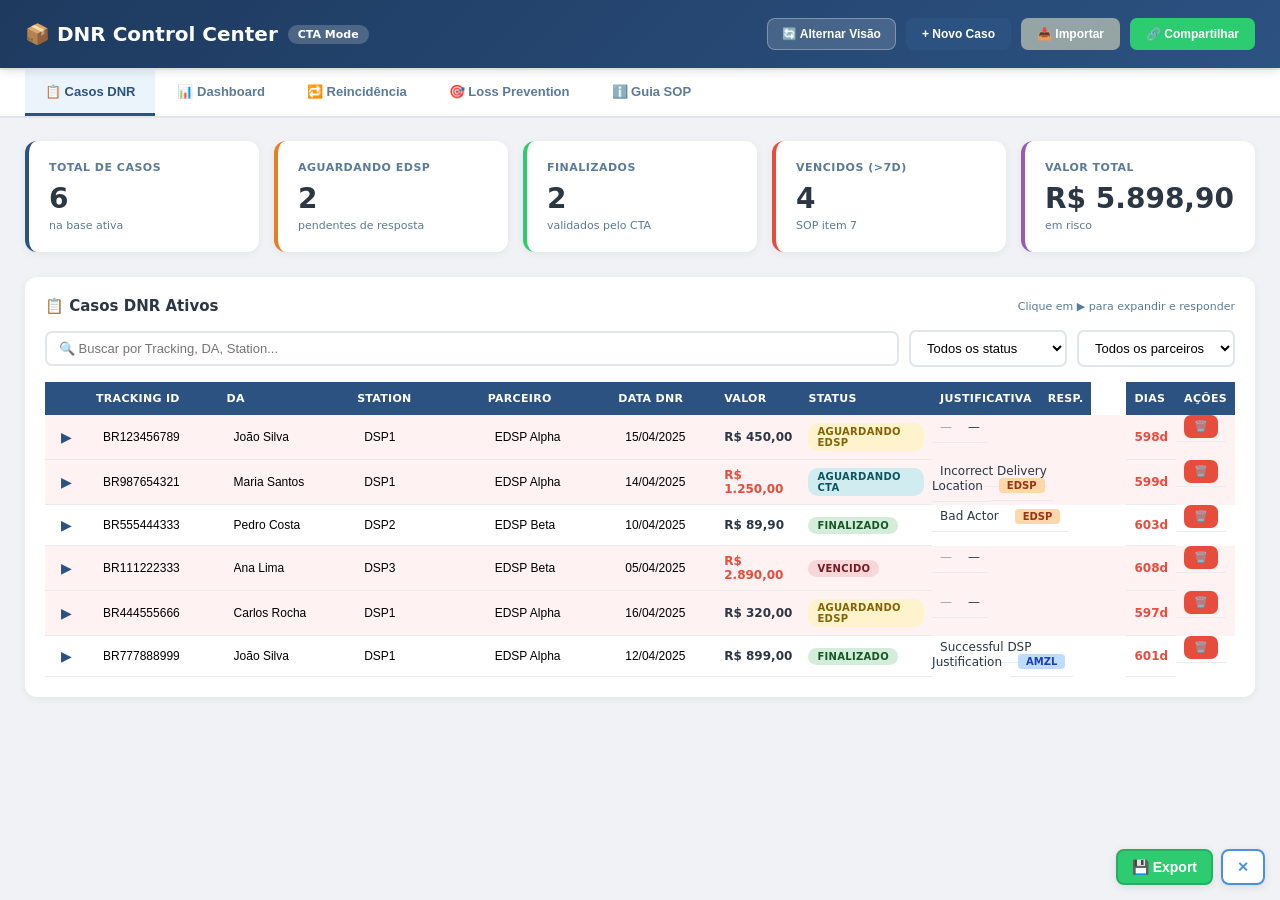
<file: DNR CONTROL CENTER - MAIO 2026.html>
<!DOCTYPE html>
<html lang="pt-BR"><head>
<meta charset="UTF-8">
<title>DNR Control Center - EDSP Brasil</title>
<script src="https://d1hilrkz3ka39e.cloudfront.net/plotly/plotly-2.27.0.min.js"></script><style id="plotly.js-style-global"></style>
<script src="https://cdn.sheetjs.com/xlsx-0.20.1/package/dist/xlsx.full.min.js"></script>
<style>
*{box-sizing:border-box;margin:0;padding:0}
body{font-family:-apple-system,system-ui,sans-serif;background:#F0F2F5;color:#2C3744;font-size:13px}
.header{background:linear-gradient(135deg,#1E3A5F 0%,#2C5282 100%);color:white;padding:18px 25px;box-shadow:0 2px 10px rgba(0,0,0,0.15);position:sticky;top:0;z-index:100}
.header.partner-mode{background:linear-gradient(135deg,#C05621 0%,#DD6B20 100%)}
.header-content{display:flex;justify-content:space-between;align-items:center;max-width:1600px;margin:0 auto;flex-wrap:wrap;gap:15px}
.logo{font-size:20px;font-weight:700;display:flex;align-items:center;gap:10px}
.logo-badge{background:rgba(255,255,255,0.2);padding:3px 10px;border-radius:12px;font-size:11px;font-weight:600}
.header-actions{display:flex;gap:10px;align-items:center;flex-wrap:wrap}
.mode-toggle{background:rgba(255,255,255,0.15);border:1px solid rgba(255,255,255,0.3);color:white;padding:8px 14px;border-radius:8px;cursor:pointer;font-weight:600;font-size:12px;transition:all 0.2s}
.mode-toggle:hover{background:rgba(255,255,255,0.25)}
.btn{background:#2C5282;color:white;border:none;padding:9px 16px;border-radius:7px;cursor:pointer;font-weight:600;font-size:12px;transition:all 0.2s;display:inline-flex;align-items:center;gap:6px}
.btn:hover{background:#1E3A5F;transform:translateY(-1px);box-shadow:0 4px 10px rgba(0,0,0,0.15)}
.btn-success{background:#2ECC71}
.btn-success:hover{background:#27AE60}
.btn-warning{background:#E67E22}
.btn-warning:hover{background:#D35400}
.btn-danger{background:#E74C3C}
.btn-secondary{background:#95A5A6}
.btn-sm{padding:5px 10px;font-size:11px}
.tabs{background:white;border-bottom:2px solid #E1E6ED;padding:0 25px;display:flex;gap:2px;overflow-x:auto;position:sticky;top:70px;z-index:99}
.tab{padding:14px 20px;cursor:pointer;border:none;background:none;font-weight:600;color:#5C7A99;border-bottom:3px solid transparent;white-space:nowrap;font-size:13px;transition:all 0.2s}
.tab:hover{color:#2C5282;background:#F7FAFC}
.tab.active{color:#2C5282;border-bottom-color:#2C5282;background:#EBF4FB}
.container{max-width:1600px;margin:0 auto;padding:25px}
.view{display:none}
.view.active{display:block}
.kpi-grid{display:grid;grid-template-columns:repeat(auto-fit,minmax(180px,1fr));gap:15px;margin-bottom:25px}
.kpi-card{background:white;border-radius:12px;padding:20px;box-shadow:0 2px 8px rgba(0,0,0,0.06);border-left:4px solid;transition:transform 0.2s}
.kpi-card:hover{transform:translateY(-3px);box-shadow:0 5px 15px rgba(0,0,0,0.1)}
.kpi-label{font-size:11px;color:#5C7A99;font-weight:600;text-transform:uppercase;letter-spacing:0.5px;margin-bottom:8px}
.kpi-value{font-size:28px;font-weight:700;color:#2C3744}
.kpi-sub{font-size:11px;color:#5C7A99;margin-top:4px}
.panel{background:white;border-radius:12px;padding:20px;box-shadow:0 2px 8px rgba(0,0,0,0.06);margin-bottom:20px}
.panel-title{font-size:15px;font-weight:700;color:#2C3744;margin-bottom:15px;display:flex;align-items:center;gap:8px;justify-content:space-between}
.panel-title-text{display:flex;align-items:center;gap:8px}
.toolbar{display:flex;gap:10px;margin-bottom:15px;flex-wrap:wrap;align-items:center}
.search-box{flex:1;min-width:200px;padding:8px 12px;border:2px solid #E1E6ED;border-radius:7px;font-size:13px;transition:border 0.2s}
.search-box:focus{outline:none;border-color:#2C5282}
.filter-select{padding:8px 12px;border:2px solid #E1E6ED;border-radius:7px;font-size:13px;background:white;cursor:pointer}
table{width:100%;border-collapse:collapse;font-size:12px}
th{background:#2C5282;color:white;padding:10px 8px;text-align:left;font-weight:600;position:sticky;top:0;font-size:11px;text-transform:uppercase;letter-spacing:0.3px}
td{padding:8px;border-bottom:1px solid #E8ECEF;vertical-align:middle}
tr:hover{background:#F7FAFC}
tr.overdue{background:#FEF2F2}
tr.overdue:hover{background:#FEE2E2}
.editable{background:transparent;border:1px solid transparent;padding:4px 6px;border-radius:4px;width:100%;font-size:12px;min-width:80px}
.editable:hover{border-color:#E1E6ED;background:#F7FAFC}
.editable:focus{outline:none;border-color:#2C5282;background:white}
.table-wrap{overflow-x:auto;max-height:600px;overflow-y:auto}
.status-badge{display:inline-block;padding:3px 9px;border-radius:10px;font-size:10px;font-weight:700;text-transform:uppercase;letter-spacing:0.3px}
.status-waiting-edsp{background:#FFF3CD;color:#856404}
.status-waiting-cta{background:#D1ECF1;color:#0C5460}
.status-done{background:#D4EDDA;color:#155724}
.status-overdue{background:#F8D7DA;color:#721C24}
.resp-badge{display:inline-block;padding:2px 8px;border-radius:4px;font-size:10px;font-weight:700}
.resp-edsp{background:#FED7AA;color:#9A3412}
.resp-amzl{background:#BFDBFE;color:#1E40AF}
.expand-btn{cursor:pointer;background:none;border:none;font-size:14px;color:#2C5282;padding:4px 8px;border-radius:4px;transition:all 0.2s}
.expand-btn:hover{background:#EBF4FB}
.detail-row{background:#F7FAFC;padding:0}
.detail-content{padding:20px;display:none}
.detail-content.open{display:block}
.detail-grid{display:grid;grid-template-columns:1fr 1fr;gap:20px}
.detail-section{background:white;border-radius:10px;padding:18px;border:2px solid}
.section-edsp{border-color:#DD6B20}
.section-cta{border-color:#2C5282}
.section-title{font-weight:700;font-size:14px;margin-bottom:12px;display:flex;align-items:center;gap:8px}
.section-edsp .section-title{color:#C05621}
.section-cta .section-title{color:#2C5282}
.form-row{margin-bottom:12px}
.form-label{display:block;font-size:11px;font-weight:600;color:#5C7A99;margin-bottom:4px;text-transform:uppercase}
.form-input,.form-textarea,.form-select{width:100%;padding:8px 10px;border:2px solid #E1E6ED;border-radius:6px;font-size:12px;font-family:inherit;transition:border 0.2s}
.form-textarea{min-height:70px;resize:vertical}
.form-input:focus,.form-textarea:focus,.form-select:focus{outline:none;border-color:#2C5282}
.check-grid{display:grid;grid-template-columns:1fr 1fr;gap:8px;margin:10px 0}
.check-item{background:#F7FAFC;padding:8px 12px;border-radius:6px;border:2px solid #E1E6ED;cursor:pointer;font-size:11px;transition:all 0.2s;display:flex;justify-content:space-between;align-items:center}
.check-item.ok{background:#D4EDDA;border-color:#27AE60;color:#155724}
.check-item.nok{background:#F8D7DA;border-color:#E74C3C;color:#721C24}
.timeline{border-left:3px solid #E1E6ED;padding-left:15px;margin-top:12px;max-height:150px;overflow-y:auto}
.timeline-item{position:relative;padding:8px 0;font-size:11px}
.timeline-item::before{content:'';position:absolute;left:-19px;top:12px;width:10px;height:10px;border-radius:50%;background:#2C5282}
.timeline-time{color:#5C7A99;font-size:10px}
.upload-zone{border:2px dashed #DD6B20;border-radius:8px;padding:15px;text-align:center;cursor:pointer;background:#FFF5EB;transition:all 0.2s;margin-top:10px}
.upload-zone:hover{background:#FED7AA}
.upload-zone input{display:none}
.image-preview{display:flex;gap:8px;flex-wrap:wrap;margin-top:10px}
.image-preview img{width:60px;height:60px;object-fit:cover;border-radius:6px;cursor:pointer;border:2px solid #E1E6ED}
.chart-grid{display:grid;grid-template-columns:repeat(auto-fit,minmax(400px,1fr));gap:20px}
.chart-box{background:white;border-radius:12px;padding:20px;box-shadow:0 2px 8px rgba(0,0,0,0.06)}
.chart-title{font-size:14px;font-weight:700;color:#2C3744;margin-bottom:12px}
.modal{display:none;position:fixed;top:0;left:0;width:100%;height:100%;background:rgba(0,0,0,0.6);z-index:1000;justify-content:center;align-items:center}
.modal.active{display:flex}
.modal-content{background:white;border-radius:14px;padding:30px;max-width:700px;width:90%;max-height:85vh;overflow-y:auto;box-shadow:0 20px 60px rgba(0,0,0,0.3)}
.share-grid{display:grid;grid-template-columns:repeat(2,1fr);gap:12px;margin-top:15px}
.share-option{padding:18px;border:2px solid #E1E6ED;border-radius:10px;cursor:pointer;text-align:center;transition:all 0.2s}
.share-option:hover{border-color:#2C5282;background:#EBF4FB;transform:translateY(-2px)}
.share-icon{font-size:32px;margin-bottom:8px}
.share-label{font-weight:700;font-size:13px;color:#2C3744}
.share-desc{font-size:11px;color:#5C7A99;margin-top:4px}
.notification{position:fixed;top:90px;right:20px;background:white;padding:15px 20px;border-radius:10px;box-shadow:0 5px 20px rgba(0,0,0,0.2);z-index:2000;border-left:4px solid #2ECC71;animation:slideIn 0.3s;max-width:300px}
@keyframes slideIn{from{transform:translateX(120%)}to{transform:translateX(0)}}
.partner-hide{display:initial}
body.partner-mode .partner-hide{display:none!important}
body.partner-mode .tab-cta{display:none!important}
.risk-gauge{width:80px;height:80px;position:relative;display:inline-block}
.risk-gauge svg{transform:rotate(-90deg)}
.risk-value{position:absolute;top:50%;left:50%;transform:translate(-50%,-50%);font-size:16px;font-weight:700}
.legend-box{display:flex;gap:15px;flex-wrap:wrap;margin-top:10px;font-size:11px}
.legend-item{display:flex;align-items:center;gap:5px}
.legend-dot{width:12px;height:12px;border-radius:3px}
@media print{.header,.tabs,.toolbar,.btn,.expand-btn{display:none!important}.view{display:block!important}}
</style>
<style id="plotly.js-style-modebar-529b43"></style><style id="plotly.js-style-modebar-e1fe5e"></style><style id="plotly.js-style-modebar-eae80f"></style><style id="plotly.js-style-modebar-b45367"></style><style id="plotly.js-style-modebar-807065"></style></head>
<body>

<header class="header" id="mainHeader">
  <div class="header-content">
    <div class="logo">
      📦 DNR Control Center
      <span class="logo-badge" id="modeBadge">CTA Mode</span>
    </div>
    <div class="header-actions">
      <button class="mode-toggle" onclick="toggleMode()">🔄 Alternar Visão</button>
      <button class="btn partner-hide" onclick="addCase()">+ Novo Caso</button>
      <button class="btn btn-secondary" onclick="document.getElementById('fileImport').click()">📥 Importar</button>
      <input type="file" id="fileImport" style="display:none" accept=".xlsx,.csv" onchange="importFile(event)">
      <button class="btn btn-success" onclick="openShareModal()">🔗 Compartilhar</button>
    </div>
  </div>
</header>

<nav class="tabs">
  <button class="tab active" onclick="showView('cases',this)">📋 Casos DNR</button>
  <button class="tab tab-cta" onclick="showView('dashboard',this)">📊 Dashboard</button>
  <button class="tab tab-cta" onclick="showView('recurrence',this)">🔁 Reincidência</button>
  <button class="tab tab-cta" onclick="showView('lp',this)">🎯 Loss Prevention</button>
  <button class="tab" onclick="showView('info',this)">ℹ️ Guia SOP</button>
</nav>

<div class="container">

<!-- VIEW: CASOS -->
<div class="view active" id="view-cases">
  <div class="kpi-grid">
    <div class="kpi-card" style="border-color:#2C5282"><div class="kpi-label">Total de Casos</div><div class="kpi-value" id="kpi-total">6</div><div class="kpi-sub">na base ativa</div></div>
    <div class="kpi-card" style="border-color:#E67E22"><div class="kpi-label">Aguardando EDSP</div><div class="kpi-value" id="kpi-waiting">2</div><div class="kpi-sub">pendentes de resposta</div></div>
    <div class="kpi-card" style="border-color:#2ECC71"><div class="kpi-label">Finalizados</div><div class="kpi-value" id="kpi-done">2</div><div class="kpi-sub">validados pelo CTA</div></div>
    <div class="kpi-card" style="border-color:#E74C3C"><div class="kpi-label">Vencidos (&gt;7d)</div><div class="kpi-value" id="kpi-overdue">4</div><div class="kpi-sub">SOP item 7</div></div>
    <div class="kpi-card" style="border-color:#9B59B6"><div class="kpi-label">Valor Total</div><div class="kpi-value" id="kpi-value">R$ 5.898,90</div><div class="kpi-sub">em risco</div></div>
  </div>

  <div class="panel">
    <div class="panel-title">
      <span class="panel-title-text">📋 Casos DNR Ativos</span>
      <span style="font-size:11px;color:#5C7A99;font-weight:normal">Clique em ▶ para expandir e responder</span>
    </div>
    <div class="toolbar">
      <input class="search-box" id="searchInput" placeholder="🔍 Buscar por Tracking, DA, Station..." oninput="renderTable()">
      <select class="filter-select" id="filterStatus" onchange="renderTable()">
        <option value="">Todos os status</option>
        <option value="waiting-edsp">Aguardando EDSP</option>
        <option value="waiting-cta">Aguardando CTA</option>
        <option value="done">Finalizado</option>
        <option value="overdue">Vencido</option>
      </select>
      <select class="filter-select" id="filterPartner" onchange="renderTable()"><option value="">Todos os parceiros</option><option value="EDSP Alpha">EDSP Alpha</option><option value="EDSP Beta">EDSP Beta</option></select>
    </div>
    <div class="table-wrap">
      <table id="casesTable">
        <thead>
          <tr>
            <th></th>
            <th>Tracking ID</th>
            <th>DA</th>
            <th>Station</th>
            <th>Parceiro</th>
            <th>Data DNR</th>
            <th>Valor</th>
            <th>Status</th>
            <th class="partner-hide">Justificativa</th>
            <th class="partner-hide">Resp.</th>
            <th>Dias</th>
            <th class="partner-hide">Ações</th>
          </tr>
        </thead>
        <tbody id="casesBody">
      <tr class="overdue">
        <td><button class="expand-btn" onclick="toggleExpand('c1')">▼</button></td>
        <td><input class="editable" value="BR123456789" onchange="updateField('c1','trackingId',this.value)"></td>
        <td><input class="editable" value="João Silva" onchange="updateField('c1','da',this.value)"></td>
        <td><input class="editable" value="DSP1" onchange="updateField('c1','station',this.value)"></td>
        <td><input class="editable" value="EDSP Alpha" onchange="updateField('c1','partner',this.value)"></td>
        <td><input class="editable" value="15/04/2025" onchange="updateField('c1','date',this.value)" style="width:90px"></td>
        <td style="font-weight:600;color:#2C3744">R$ 450,00</td>
        <td><span class="status-badge status-waiting-edsp">Aguardando EDSP</span></td>
        <td class="partner-hide"><span style="color:#95A5A6">—</span></td>
        <td class="partner-hide">—</td>
        <td style="text-align:center;font-weight:700;color:#E74C3C">386d</td>
        <td class="partner-hide"><button class="btn btn-sm btn-danger" onclick="deleteCase('c1')">🗑️</button></td>
      </tr>
      <tr class="detail-row"><td colspan="12"><div class="detail-content open">
    <div class="detail-grid">
      <!-- EDSP SECTION -->
      <div class="detail-section section-edsp">
        <div class="section-title">🔶 Resposta Parceiro EDSP</div>
        <div class="form-row">
          <label class="form-label">É DNR devido?</label>
          <select class="form-select" onchange="updateEDSP('c1','isDue',this.value)">
            <option value="">Selecione...</option>
            <option>Sim</option>
            <option>Não</option>
          </select>
        </div>
        <div class="form-row">
          <label class="form-label">Detalhamento</label>
          <textarea class="form-textarea" onchange="updateEDSP('c1','detail',this.value)" placeholder="Descreva o que aconteceu..."></textarea>
        </div>
        <div class="form-row">
          <label class="form-label">Ações tomadas pela base</label>
          <textarea class="form-textarea" onchange="updateEDSP('c1','actions',this.value)" placeholder="Ex: treinamento, advertência, desligamento..."></textarea>
        </div>
        <div class="form-row">
          <label class="form-label">Evidências (imagens)</label>
          <label class="upload-zone">
            <input type="file" multiple="" accept="image/*" onchange="uploadImages('c1',this.files)">
            📎 Clique para anexar ou arraste imagens aqui
          </label>
          <div class="image-preview"></div>
        </div>
        <button class="btn btn-warning" onclick="submitEDSP('c1')">✅ Enviar Resposta</button>
        
      </div>

      <!-- CTA SECTION -->
      <div class="detail-section section-cta partner-hide">
        <div class="section-title">🔷 Validação CTA</div>
        <div class="form-row">
          <label class="form-label">Checklist SOP item 12</label>
          <div class="check-grid">
            <div class="check-item " onclick="toggleCheck('c1','geo')">Geolocalização <strong>—</strong></div><div class="check-item " onclick="toggleCheck('c1','recipient')">Recebedor <strong>—</strong></div><div class="check-item " onclick="toggleCheck('c1','daNote')">Nota DA <strong>—</strong></div><div class="check-item " onclick="toggleCheck('c1','call')">Ligação <strong>—</strong></div>
          </div>
        </div>
        <div class="form-row">
          <label class="form-label">Justificativa (FlashRun)</label>
          <select class="form-select" onchange="updateField('c1','justification',this.value);updateResponsibility('c1')">
            <option value="">Selecione...</option>
            <option>No DSP response</option><option>Incorrect Delivery Location</option><option>Missing Recipient Details</option><option>Bad Actor</option><option>Tossing Package</option><option>DNR Over 30 Days</option><option>Comm. Expired</option><option>Incorrect Geolocation</option><option>Successful DSP Justification</option>
          </select>
        </div>
        <div class="form-row">
          <label class="form-label">Veredito Final</label>
          <div class="check-grid">
            <div class="check-item " onclick="setVerdict('c1','OK')">OK <strong></strong></div>
            <div class="check-item " onclick="setVerdict('c1','NOK')">NOK <strong></strong></div>
          </div>
        </div>
        <div class="form-row">
          <label class="form-label">Observações</label>
          <textarea class="form-textarea" onchange="updateCTA('c1','notes',this.value)"></textarea>
        </div>
        <div style="display:flex;gap:8px">
          <button class="btn btn-success" onclick="submitCTA('c1')">✅ Finalizar Caso</button>
          <button class="btn btn-warning" onclick="returnToEDSP('c1')">↩️ Devolver EDSP (2d)</button>
        </div>
      </div>
    </div>

    <!-- TIMELINE -->
    <div style="margin-top:20px;background:white;padding:15px;border-radius:10px">
      <div class="section-title" style="color:#2C3744">📜 Linha do Tempo</div>
      <div class="timeline">
        <div class="timeline-item"><div class="timeline-time">15/04/2025 10:30</div><div>Caso criado — Aguardando resposta EDSP</div></div>
      </div>
    </div>
  </div></td></tr>
    
      <tr class="overdue">
        <td><button class="expand-btn" onclick="toggleExpand('c2')">▶</button></td>
        <td><input class="editable" value="BR987654321" onchange="updateField('c2','trackingId',this.value)"></td>
        <td><input class="editable" value="Maria Santos" onchange="updateField('c2','da',this.value)"></td>
        <td><input class="editable" value="DSP1" onchange="updateField('c2','station',this.value)"></td>
        <td><input class="editable" value="EDSP Alpha" onchange="updateField('c2','partner',this.value)"></td>
        <td><input class="editable" value="14/04/2025" onchange="updateField('c2','date',this.value)" style="width:90px"></td>
        <td style="font-weight:600;color:#E74C3C">R$ 1.250,00</td>
        <td><span class="status-badge status-waiting-cta">Aguardando CTA</span></td>
        <td class="partner-hide">Incorrect Delivery Location</td>
        <td class="partner-hide"><span class="resp-badge resp-edsp">EDSP</span></td>
        <td style="text-align:center;font-weight:700;color:#E74C3C">387d</td>
        <td class="partner-hide"><button class="btn btn-sm btn-danger" onclick="deleteCase('c2')">🗑️</button></td>
      </tr>
      
    
      <tr class="">
        <td><button class="expand-btn" onclick="toggleExpand('c3')">▶</button></td>
        <td><input class="editable" value="BR555444333" onchange="updateField('c3','trackingId',this.value)"></td>
        <td><input class="editable" value="Pedro Costa" onchange="updateField('c3','da',this.value)"></td>
        <td><input class="editable" value="DSP2" onchange="updateField('c3','station',this.value)"></td>
        <td><input class="editable" value="EDSP Beta" onchange="updateField('c3','partner',this.value)"></td>
        <td><input class="editable" value="10/04/2025" onchange="updateField('c3','date',this.value)" style="width:90px"></td>
        <td style="font-weight:600;color:#2C3744">R$ 89,90</td>
        <td><span class="status-badge status-done">Finalizado</span></td>
        <td class="partner-hide">Bad Actor</td>
        <td class="partner-hide"><span class="resp-badge resp-edsp">EDSP</span></td>
        <td style="text-align:center;font-weight:700;color:#E74C3C">391d</td>
        <td class="partner-hide"><button class="btn btn-sm btn-danger" onclick="deleteCase('c3')">🗑️</button></td>
      </tr>
      
    
      <tr class="overdue">
        <td><button class="expand-btn" onclick="toggleExpand('c4')">▶</button></td>
        <td><input class="editable" value="BR111222333" onchange="updateField('c4','trackingId',this.value)"></td>
        <td><input class="editable" value="Ana Lima" onchange="updateField('c4','da',this.value)"></td>
        <td><input class="editable" value="DSP3" onchange="updateField('c4','station',this.value)"></td>
        <td><input class="editable" value="EDSP Beta" onchange="updateField('c4','partner',this.value)"></td>
        <td><input class="editable" value="05/04/2025" onchange="updateField('c4','date',this.value)" style="width:90px"></td>
        <td style="font-weight:600;color:#E74C3C">R$ 2.890,00</td>
        <td><span class="status-badge status-overdue">Vencido</span></td>
        <td class="partner-hide"><span style="color:#95A5A6">—</span></td>
        <td class="partner-hide">—</td>
        <td style="text-align:center;font-weight:700;color:#E74C3C">396d</td>
        <td class="partner-hide"><button class="btn btn-sm btn-danger" onclick="deleteCase('c4')">🗑️</button></td>
      </tr>
      
    
      <tr class="overdue">
        <td><button class="expand-btn" onclick="toggleExpand('c5')">▶</button></td>
        <td><input class="editable" value="BR444555666" onchange="updateField('c5','trackingId',this.value)"></td>
        <td><input class="editable" value="Carlos Rocha" onchange="updateField('c5','da',this.value)"></td>
        <td><input class="editable" value="DSP1" onchange="updateField('c5','station',this.value)"></td>
        <td><input class="editable" value="EDSP Alpha" onchange="updateField('c5','partner',this.value)"></td>
        <td><input class="editable" value="16/04/2025" onchange="updateField('c5','date',this.value)" style="width:90px"></td>
        <td style="font-weight:600;color:#2C3744">R$ 320,00</td>
        <td><span class="status-badge status-waiting-edsp">Aguardando EDSP</span></td>
        <td class="partner-hide"><span style="color:#95A5A6">—</span></td>
        <td class="partner-hide">—</td>
        <td style="text-align:center;font-weight:700;color:#E74C3C">385d</td>
        <td class="partner-hide"><button class="btn btn-sm btn-danger" onclick="deleteCase('c5')">🗑️</button></td>
      </tr>
      
    
      <tr class="">
        <td><button class="expand-btn" onclick="toggleExpand('c6')">▶</button></td>
        <td><input class="editable" value="BR777888999" onchange="updateField('c6','trackingId',this.value)"></td>
        <td><input class="editable" value="João Silva" onchange="updateField('c6','da',this.value)"></td>
        <td><input class="editable" value="DSP1" onchange="updateField('c6','station',this.value)"></td>
        <td><input class="editable" value="EDSP Alpha" onchange="updateField('c6','partner',this.value)"></td>
        <td><input class="editable" value="12/04/2025" onchange="updateField('c6','date',this.value)" style="width:90px"></td>
        <td style="font-weight:600;color:#2C3744">R$ 899,00</td>
        <td><span class="status-badge status-done">Finalizado</span></td>
        <td class="partner-hide">Successful DSP Justification</td>
        <td class="partner-hide"><span class="resp-badge resp-amzl">AMZL</span></td>
        <td style="text-align:center;font-weight:700;color:#E74C3C">389d</td>
        <td class="partner-hide"><button class="btn btn-sm btn-danger" onclick="deleteCase('c6')">🗑️</button></td>
      </tr>
      
    </tbody>
      </table>
    </div>
  </div>
</div>

<!-- VIEW: DASHBOARD -->
<div class="view" id="view-dashboard">
  <div class="chart-grid">
    <div class="chart-box"><div class="chart-title">📈 Evolução Semanal</div><div id="chart-weekly" style="height:320px" class="js-plotly-plot"><div class="plot-container plotly"><div class="user-select-none svg-container" style="position: relative; width: 100%; height: 100%;"><svg class="main-svg" xmlns="http://www.w3.org/2000/svg" xmlns:xlink="http://www.w3.org/1999/xlink" width="463.333" height="320" style="background: white;"><defs id="defs-529b43"><g class="clips"><clipPath id="clip529b43xyplot" class="plotclip"><rect width="413" height="270"></rect></clipPath><clipPath class="axesclip" id="clip529b43x"><rect x="40" y="0" width="413" height="320"></rect></clipPath><clipPath class="axesclip" id="clip529b43y"><rect x="0" y="10" width="463.333" height="270"></rect></clipPath><clipPath class="axesclip" id="clip529b43xy"><rect x="40" y="10" width="413" height="270"></rect></clipPath></g><g class="gradients"></g><g class="patterns"></g></defs><g class="bglayer"><rect class="bg" x="40" y="10" width="413" height="270" style="fill: rgb(247, 250, 252); fill-opacity: 1; stroke-width: 0px;"></rect></g><g class="draglayer cursor-crosshair"><g class="xy"><rect class="nsewdrag drag" style="fill: transparent; stroke-width: 0px; pointer-events: all;" data-subplot="xy" x="40" y="10" width="413" height="270"></rect><rect class="nwdrag drag cursor-nw-resize" style="fill: transparent; stroke-width: 0px; pointer-events: all;" data-subplot="xy" x="20" y="-10" width="20" height="20"></rect><rect class="nedrag drag cursor-ne-resize" style="fill: transparent; stroke-width: 0px; pointer-events: all;" data-subplot="xy" x="453" y="-10" width="20" height="20"></rect><rect class="swdrag drag cursor-sw-resize" style="fill: transparent; stroke-width: 0px; pointer-events: all;" data-subplot="xy" x="20" y="280" width="20" height="20"></rect><rect class="sedrag drag cursor-se-resize" style="fill: transparent; stroke-width: 0px; pointer-events: all;" data-subplot="xy" x="453" y="280" width="20" height="20"></rect><rect class="ewdrag drag cursor-ew-resize" style="fill: transparent; stroke-width: 0px; pointer-events: all;" data-subplot="xy" x="81.30000000000001" y="280.5" width="330.40000000000003" height="20"></rect><rect class="wdrag drag cursor-w-resize" style="fill: transparent; stroke-width: 0px; pointer-events: all;" data-subplot="xy" x="40" y="280.5" width="41.300000000000004" height="20"></rect><rect class="edrag drag cursor-e-resize" style="fill: transparent; stroke-width: 0px; pointer-events: all;" data-subplot="xy" x="411.7" y="280.5" width="41.300000000000004" height="20"></rect><rect class="nsdrag drag cursor-ns-resize" style="fill: transparent; stroke-width: 0px; pointer-events: all;" data-subplot="xy" x="19.5" y="37" width="20" height="216"></rect><rect class="sdrag drag cursor-s-resize" style="fill: transparent; stroke-width: 0px; pointer-events: all;" data-subplot="xy" x="19.5" y="253" width="20" height="27"></rect><rect class="ndrag drag cursor-n-resize" style="fill: transparent; stroke-width: 0px; pointer-events: all;" data-subplot="xy" x="19.5" y="10" width="20" height="27"></rect></g></g><g class="layer-below"><g class="imagelayer"></g><g class="shapelayer"></g></g><g class="cartesianlayer"><g class="subplot xy"><g class="layer-subplot"><g class="shapelayer"></g><g class="imagelayer"></g></g><g class="minor-gridlayer"><g class="x"></g><g class="y"></g></g><g class="gridlayer"><g class="x"></g><g class="y"><path class="ygrid crisp" transform="translate(0,237.25)" d="M40,0h413" style="stroke: rgb(231, 233, 235); stroke-opacity: 1; stroke-width: 1px;"></path><path class="ygrid crisp" transform="translate(0,194.5)" d="M40,0h413" style="stroke: rgb(231, 233, 235); stroke-opacity: 1; stroke-width: 1px;"></path><path class="ygrid crisp" transform="translate(0,151.75)" d="M40,0h413" style="stroke: rgb(231, 233, 235); stroke-opacity: 1; stroke-width: 1px;"></path><path class="ygrid crisp" transform="translate(0,109)" d="M40,0h413" style="stroke: rgb(231, 233, 235); stroke-opacity: 1; stroke-width: 1px;"></path><path class="ygrid crisp" transform="translate(0,66.25)" d="M40,0h413" style="stroke: rgb(231, 233, 235); stroke-opacity: 1; stroke-width: 1px;"></path><path class="ygrid crisp" transform="translate(0,23.5)" d="M40,0h413" style="stroke: rgb(231, 233, 235); stroke-opacity: 1; stroke-width: 1px;"></path></g></g><g class="zerolinelayer"><path class="yzl zl crisp" transform="translate(0,280)" d="M40,0h413" style="stroke: rgb(68, 68, 68); stroke-opacity: 1; stroke-width: 1px;"></path></g><path class="xlines-below"></path><path class="ylines-below"></path><g class="overlines-below"></g><g class="xaxislayer-below"></g><g class="yaxislayer-below"></g><g class="overaxes-below"></g><g class="plot" transform="translate(40,10)" clip-path="url(#clip529b43xyplot)"><g class="barlayer mlayer"><g class="trace bars" style="opacity: 1;"><g class="points"><g class="point"><path style="vector-effect: non-scaling-stroke; opacity: 1; stroke-width: 0px; fill: rgb(44, 82, 130); fill-opacity: 1;" d="M13.77,270V99H123.9V270Z"></path></g><g class="point"><path style="vector-effect: non-scaling-stroke; opacity: 1; stroke-width: 0px; fill: rgb(44, 82, 130); fill-opacity: 1;" d="M151.43,270V13.5H261.57V270Z"></path></g><g class="point"><path style="vector-effect: non-scaling-stroke; opacity: 1; stroke-width: 0px; fill: rgb(44, 82, 130); fill-opacity: 1;" d="M289.1,270V184.5H399.23V270Z"></path></g></g></g></g></g><g class="overplot"></g><path class="xlines-above crisp" style="fill: none;" d="M0,0"></path><path class="ylines-above crisp" style="fill: none;" d="M0,0"></path><g class="overlines-above"></g><g class="xaxislayer-above"><g class="xtick"><text text-anchor="middle" x="0" y="293" style="font-family: &quot;Open Sans&quot;, verdana, arial, sans-serif; font-size: 12px; fill: rgb(68, 68, 68); fill-opacity: 1; white-space: pre; opacity: 1;" data-unformatted="Sem 3" data-math="N" transform="translate(108.83,0)">Sem 3</text></g><g class="xtick"><text text-anchor="middle" x="0" y="293" style="font-family: &quot;Open Sans&quot;, verdana, arial, sans-serif; font-size: 12px; fill: rgb(68, 68, 68); fill-opacity: 1; white-space: pre; opacity: 1;" data-unformatted="Sem 2" data-math="N" transform="translate(246.5,0)">Sem 2</text></g><g class="xtick"><text text-anchor="middle" x="0" y="293" style="font-family: &quot;Open Sans&quot;, verdana, arial, sans-serif; font-size: 12px; fill: rgb(68, 68, 68); fill-opacity: 1; white-space: pre; opacity: 1;" data-unformatted="Sem 1" data-math="N" transform="translate(384.17,0)">Sem 1</text></g></g><g class="yaxislayer-above"><g class="ytick"><text text-anchor="end" x="39" y="4.199999999999999" style="font-family: &quot;Open Sans&quot;, verdana, arial, sans-serif; font-size: 12px; fill: rgb(68, 68, 68); fill-opacity: 1; white-space: pre; opacity: 1;" data-unformatted="0" data-math="N" transform="translate(0,280)">0</text></g><g class="ytick"><text text-anchor="end" x="39" y="4.199999999999999" style="font-family: &quot;Open Sans&quot;, verdana, arial, sans-serif; font-size: 12px; fill: rgb(68, 68, 68); fill-opacity: 1; white-space: pre; opacity: 1;" data-unformatted="0.5" data-math="N" transform="translate(0,237.25)">0.5</text></g><g class="ytick"><text text-anchor="end" x="39" y="4.199999999999999" style="font-family: &quot;Open Sans&quot;, verdana, arial, sans-serif; font-size: 12px; fill: rgb(68, 68, 68); fill-opacity: 1; white-space: pre; opacity: 1;" data-unformatted="1" data-math="N" transform="translate(0,194.5)">1</text></g><g class="ytick"><text text-anchor="end" x="39" y="4.199999999999999" style="font-family: &quot;Open Sans&quot;, verdana, arial, sans-serif; font-size: 12px; fill: rgb(68, 68, 68); fill-opacity: 1; white-space: pre; opacity: 1;" data-unformatted="1.5" data-math="N" transform="translate(0,151.75)">1.5</text></g><g class="ytick"><text text-anchor="end" x="39" y="4.199999999999999" style="font-family: &quot;Open Sans&quot;, verdana, arial, sans-serif; font-size: 12px; fill: rgb(68, 68, 68); fill-opacity: 1; white-space: pre; opacity: 1;" data-unformatted="2" data-math="N" transform="translate(0,109)">2</text></g><g class="ytick"><text text-anchor="end" x="39" y="4.199999999999999" style="font-family: &quot;Open Sans&quot;, verdana, arial, sans-serif; font-size: 12px; fill: rgb(68, 68, 68); fill-opacity: 1; white-space: pre; opacity: 1;" data-unformatted="2.5" data-math="N" transform="translate(0,66.25)">2.5</text></g><g class="ytick"><text text-anchor="end" x="39" y="4.199999999999999" style="font-family: &quot;Open Sans&quot;, verdana, arial, sans-serif; font-size: 12px; fill: rgb(68, 68, 68); fill-opacity: 1; white-space: pre; opacity: 1;" data-unformatted="3" data-math="N" transform="translate(0,23.5)">3</text></g></g><g class="overaxes-above"></g></g></g><g class="polarlayer"></g><g class="smithlayer"></g><g class="ternarylayer"></g><g class="geolayer"></g><g class="funnelarealayer"></g><g class="pielayer"></g><g class="iciclelayer"></g><g class="treemaplayer"></g><g class="sunburstlayer"></g><g class="glimages"></g></svg><div class="gl-container"></div><svg class="main-svg" xmlns="http://www.w3.org/2000/svg" xmlns:xlink="http://www.w3.org/1999/xlink" width="463.333" height="320"><defs id="topdefs-529b43"><g class="clips"></g></defs><g class="indicatorlayer"></g><g class="layer-above"><g class="imagelayer"></g><g class="shapelayer"></g></g><g class="selectionlayer"></g><g class="infolayer"><g class="g-gtitle"></g><g class="g-xtitle"></g><g class="g-ytitle"></g></g><g class="menulayer"></g><g class="zoomlayer"></g></svg><div class="modebar-container" style="position: absolute; top: 0px; right: 0px; width: 100%;"><div id="modebar-529b43" class="modebar modebar--hover ease-bg"><div class="modebar-group"><a rel="tooltip" class="modebar-btn" data-title="Download plot as a png" data-toggle="false" data-gravity="n"><svg viewBox="0 0 1000 1000" class="icon" height="1em" width="1em"><path d="m500 450c-83 0-150-67-150-150 0-83 67-150 150-150 83 0 150 67 150 150 0 83-67 150-150 150z m400 150h-120c-16 0-34 13-39 29l-31 93c-6 15-23 28-40 28h-340c-16 0-34-13-39-28l-31-94c-6-15-23-28-40-28h-120c-55 0-100-45-100-100v-450c0-55 45-100 100-100h800c55 0 100 45 100 100v450c0 55-45 100-100 100z m-400-550c-138 0-250 112-250 250 0 138 112 250 250 250 138 0 250-112 250-250 0-138-112-250-250-250z m365 380c-19 0-35 16-35 35 0 19 16 35 35 35 19 0 35-16 35-35 0-19-16-35-35-35z" transform="matrix(1 0 0 -1 0 850)"></path></svg></a></div><div class="modebar-group"><a rel="tooltip" class="modebar-btn active" data-title="Zoom" data-attr="dragmode" data-val="zoom" data-toggle="false" data-gravity="n"><svg viewBox="0 0 1000 1000" class="icon" height="1em" width="1em"><path d="m1000-25l-250 251c40 63 63 138 63 218 0 224-182 406-407 406-224 0-406-182-406-406s183-406 407-406c80 0 155 22 218 62l250-250 125 125z m-812 250l0 438 437 0 0-438-437 0z m62 375l313 0 0-312-313 0 0 312z" transform="matrix(1 0 0 -1 0 850)"></path></svg></a><a rel="tooltip" class="modebar-btn" data-title="Pan" data-attr="dragmode" data-val="pan" data-toggle="false" data-gravity="n"><svg viewBox="0 0 1000 1000" class="icon" height="1em" width="1em"><path d="m1000 350l-187 188 0-125-250 0 0 250 125 0-188 187-187-187 125 0 0-250-250 0 0 125-188-188 186-187 0 125 252 0 0-250-125 0 187-188 188 188-125 0 0 250 250 0 0-126 187 188z" transform="matrix(1 0 0 -1 0 850)"></path></svg></a><a rel="tooltip" class="modebar-btn" data-title="Box Select" data-attr="dragmode" data-val="select" data-toggle="false" data-gravity="n"><svg viewBox="0 0 1000 1000" class="icon" height="1em" width="1em"><path d="m0 850l0-143 143 0 0 143-143 0z m286 0l0-143 143 0 0 143-143 0z m285 0l0-143 143 0 0 143-143 0z m286 0l0-143 143 0 0 143-143 0z m-857-286l0-143 143 0 0 143-143 0z m857 0l0-143 143 0 0 143-143 0z m-857-285l0-143 143 0 0 143-143 0z m857 0l0-143 143 0 0 143-143 0z m-857-286l0-143 143 0 0 143-143 0z m286 0l0-143 143 0 0 143-143 0z m285 0l0-143 143 0 0 143-143 0z m286 0l0-143 143 0 0 143-143 0z" transform="matrix(1 0 0 -1 0 850)"></path></svg></a><a rel="tooltip" class="modebar-btn" data-title="Lasso Select" data-attr="dragmode" data-val="lasso" data-toggle="false" data-gravity="n"><svg viewBox="0 0 1031 1000" class="icon" height="1em" width="1em"><path d="m1018 538c-36 207-290 336-568 286-277-48-473-256-436-463 10-57 36-108 76-151-13-66 11-137 68-183 34-28 75-41 114-42l-55-70 0 0c-2-1-3-2-4-3-10-14-8-34 5-45 14-11 34-8 45 4 1 1 2 3 2 5l0 0 113 140c16 11 31 24 45 40 4 3 6 7 8 11 48-3 100 0 151 9 278 48 473 255 436 462z m-624-379c-80 14-149 48-197 96 42 42 109 47 156 9 33-26 47-66 41-105z m-187-74c-19 16-33 37-39 60 50-32 109-55 174-68-42-25-95-24-135 8z m360 75c-34-7-69-9-102-8 8 62-16 128-68 170-73 59-175 54-244-5-9 20-16 40-20 61-28 159 121 317 333 354s407-60 434-217c28-159-121-318-333-355z" transform="matrix(1 0 0 -1 0 850)"></path></svg></a></div><div class="modebar-group"><a rel="tooltip" class="modebar-btn" data-title="Zoom in" data-attr="zoom" data-val="in" data-toggle="false" data-gravity="n"><svg viewBox="0 0 875 1000" class="icon" height="1em" width="1em"><path d="m1 787l0-875 875 0 0 875-875 0z m687-500l-187 0 0-187-125 0 0 187-188 0 0 125 188 0 0 187 125 0 0-187 187 0 0-125z" transform="matrix(1 0 0 -1 0 850)"></path></svg></a><a rel="tooltip" class="modebar-btn" data-title="Zoom out" data-attr="zoom" data-val="out" data-toggle="false" data-gravity="n"><svg viewBox="0 0 875 1000" class="icon" height="1em" width="1em"><path d="m0 788l0-876 875 0 0 876-875 0z m688-500l-500 0 0 125 500 0 0-125z" transform="matrix(1 0 0 -1 0 850)"></path></svg></a><a rel="tooltip" class="modebar-btn" data-title="Autoscale" data-attr="zoom" data-val="auto" data-toggle="false" data-gravity="n"><svg viewBox="0 0 1000 1000" class="icon" height="1em" width="1em"><path d="m250 850l-187 0-63 0 0-62 0-188 63 0 0 188 187 0 0 62z m688 0l-188 0 0-62 188 0 0-188 62 0 0 188 0 62-62 0z m-875-938l0 188-63 0 0-188 0-62 63 0 187 0 0 62-187 0z m875 188l0-188-188 0 0-62 188 0 62 0 0 62 0 188-62 0z m-125 188l-1 0-93-94-156 156 156 156 92-93 2 0 0 250-250 0 0-2 93-92-156-156-156 156 94 92 0 2-250 0 0-250 0 0 93 93 157-156-157-156-93 94 0 0 0-250 250 0 0 0-94 93 156 157 156-157-93-93 0 0 250 0 0 250z" transform="matrix(1 0 0 -1 0 850)"></path></svg></a><a rel="tooltip" class="modebar-btn" data-title="Reset axes" data-attr="zoom" data-val="reset" data-toggle="false" data-gravity="n"><svg viewBox="0 0 928.6 1000" class="icon" height="1em" width="1em"><path d="m786 296v-267q0-15-11-26t-25-10h-214v214h-143v-214h-214q-15 0-25 10t-11 26v267q0 1 0 2t0 2l321 264 321-264q1-1 1-4z m124 39l-34-41q-5-5-12-6h-2q-7 0-12 3l-386 322-386-322q-7-4-13-4-7 2-12 7l-35 41q-4 5-3 13t6 12l401 334q18 15 42 15t43-15l136-114v109q0 8 5 13t13 5h107q8 0 13-5t5-13v-227l122-102q5-5 6-12t-4-13z" transform="matrix(1 0 0 -1 0 850)"></path></svg></a></div></div></div><svg class="main-svg" xmlns="http://www.w3.org/2000/svg" xmlns:xlink="http://www.w3.org/1999/xlink" width="463.333" height="320"><g class="hoverlayer"></g></svg></div></div></div></div>
    <div class="chart-box"><div class="chart-title">🍩 Distribuição por Justificativa</div><div id="chart-justification" style="height:320px" class="js-plotly-plot"><div class="plot-container plotly"><div class="user-select-none svg-container" style="position: relative; width: 100%; height: 100%;"><svg class="main-svg" xmlns="http://www.w3.org/2000/svg" xmlns:xlink="http://www.w3.org/1999/xlink" width="463.333" height="320" style="background: rgb(255, 255, 255);"><defs id="defs-e1fe5e"><g class="clips"></g><g class="gradients"></g><g class="patterns"></g></defs><g class="bglayer"></g><g class="draglayer"></g><g class="layer-below"><g class="imagelayer"></g><g class="shapelayer"></g></g><g class="cartesianlayer"></g><g class="polarlayer"></g><g class="smithlayer"></g><g class="ternarylayer"></g><g class="geolayer"></g><g class="funnelarealayer"></g><g class="pielayer"><g class="trace" stroke-linejoin="round" style="opacity: 1;"><g class="slice"><path class="surface" style="pointer-events: all; fill: rgb(44, 82, 130); fill-opacity: 1; stroke-width: 0px; stroke: rgb(68, 68, 68); stroke-opacity: 1;" d="M193.42562584220408,192a64,64 0 0 0 -55.42562584220408,-95.99999999999999l0,-64a128,128 0 0 1 110.85125168440815,191.99999999999997Z"></path><g class="slicetext"><text data-notex="1" class="slicetext" transform="translate(221.13798099963424,116.49999999999999)" text-anchor="middle" style="font-family: &quot;Open Sans&quot;, verdana, arial, sans-serif; font-size: 12px; fill: rgb(255, 255, 255); fill-opacity: 1; white-space: pre;" data-unformatted="33.3%" data-math="N" x="0" y="0">33.3%</text></g></g><g class="slice"><path class="surface" style="pointer-events: all; fill: rgb(221, 107, 32); fill-opacity: 1; stroke-width: 0px; stroke: rgb(68, 68, 68); stroke-opacity: 1;" d="M138,96a64,64 0 0 0 -55.42562584220408,95.99999999999999l-55.42562584220408,31.999999999999986a128,128 0 0 1 110.85125168440815,-191.99999999999997Z"></path><g class="slicetext"><text data-notex="1" class="slicetext" transform="translate(54.86110347302201,116.49999999999999)" text-anchor="middle" style="font-family: &quot;Open Sans&quot;, verdana, arial, sans-serif; font-size: 12px; fill: rgb(68, 68, 68); fill-opacity: 1; white-space: pre;" data-unformatted="33.3%" data-math="N" x="0" y="0">33.3%</text></g></g><g class="slice"><path class="surface" style="pointer-events: all; fill: rgb(231, 76, 60); fill-opacity: 1; stroke-width: 0px; stroke: rgb(68, 68, 68); stroke-opacity: 1;" d="M82.57437415779592,192a64,64 0 0 0 110.85125168440814,4.263256414560601e-14l55.42562584220406,32.00000000000003a128,128 0 0 1 -221.70250336881628,-8.526512829121202e-14Z"></path><g class="slicetext"><text data-notex="1" class="slicetext" transform="translate(137.99954223632812,260.5)" text-anchor="middle" style="font-family: &quot;Open Sans&quot;, verdana, arial, sans-serif; font-size: 12px; fill: rgb(255, 255, 255); fill-opacity: 1; white-space: pre;" data-unformatted="33.3%" data-math="N" x="0" y="0">33.3%</text></g></g></g></g><g class="iciclelayer"></g><g class="treemaplayer"></g><g class="sunburstlayer"></g><g class="glimages"></g></svg><div class="gl-container"></div><svg class="main-svg" xmlns="http://www.w3.org/2000/svg" xmlns:xlink="http://www.w3.org/1999/xlink" width="463.333" height="320"><defs id="topdefs-e1fe5e"><g class="clips"></g><clipPath id="legende1fe5e"><rect width="187" height="67" x="0" y="0"></rect></clipPath></defs><g class="indicatorlayer"></g><g class="layer-above"><g class="imagelayer"></g><g class="shapelayer"></g></g><g class="selectionlayer"></g><g class="infolayer"><g class="legend" pointer-events="all" transform="translate(266,126.5)"><rect class="bg" shape-rendering="crispEdges" style="stroke: rgb(68, 68, 68); stroke-opacity: 1; fill: rgb(255, 255, 255); fill-opacity: 1; stroke-width: 0px;" width="187" height="67" x="0" y="0"></rect><g class="scrollbox" transform="" clip-path="url(#legende1fe5e)"><g class="groups"><g class="traces" style="opacity: 1;" transform="translate(0,14.5)"><text class="legendtext" text-anchor="start" style="font-family: &quot;Open Sans&quot;, verdana, arial, sans-serif; font-size: 10px; fill: rgb(68, 68, 68); fill-opacity: 1; white-space: pre;" x="40" y="3.9" data-unformatted="Incorrect Delivery Location" data-math="N">Incorrect Delivery Location</text><g class="layers" style="opacity: 1;"><g class="legendfill"></g><g class="legendlines"></g><g class="legendsymbols"><g class="legendpoints"><path class="legendpie" d="M6,6H-6V-6H6Z" transform="translate(20,0)" style="fill: rgb(44, 82, 130); fill-opacity: 1; stroke-width: 0px; stroke: rgb(68, 68, 68); stroke-opacity: 1;"></path></g></g></g><rect class="legendtoggle" style="cursor: pointer; fill: rgb(0, 0, 0); fill-opacity: 0;" pointer-events="all" x="0" y="-9.5" width="181.56666564941406" height="19"></rect></g><g class="traces" style="opacity: 1;" transform="translate(0,33.5)"><text class="legendtext" text-anchor="start" style="font-family: &quot;Open Sans&quot;, verdana, arial, sans-serif; font-size: 10px; fill: rgb(68, 68, 68); fill-opacity: 1; white-space: pre;" x="40" y="3.9" data-unformatted="Bad Actor" data-math="N">Bad Actor</text><g class="layers" style="opacity: 1;"><g class="legendfill"></g><g class="legendlines"></g><g class="legendsymbols"><g class="legendpoints"><path class="legendpie" d="M6,6H-6V-6H6Z" transform="translate(20,0)" style="fill: rgb(221, 107, 32); fill-opacity: 1; stroke-width: 0px; stroke: rgb(68, 68, 68); stroke-opacity: 1;"></path></g></g></g><rect class="legendtoggle" style="cursor: pointer; fill: rgb(0, 0, 0); fill-opacity: 0;" pointer-events="all" x="0" y="-9.5" width="181.56666564941406" height="19"></rect></g><g class="traces" style="opacity: 1;" transform="translate(0,52.5)"><text class="legendtext" text-anchor="start" style="font-family: &quot;Open Sans&quot;, verdana, arial, sans-serif; font-size: 10px; fill: rgb(68, 68, 68); fill-opacity: 1; white-space: pre;" x="40" y="3.9" data-unformatted="Successful DSP Justification" data-math="N">Successful DSP Justification</text><g class="layers" style="opacity: 1;"><g class="legendfill"></g><g class="legendlines"></g><g class="legendsymbols"><g class="legendpoints"><path class="legendpie" d="M6,6H-6V-6H6Z" transform="translate(20,0)" style="fill: rgb(231, 76, 60); fill-opacity: 1; stroke-width: 0px; stroke: rgb(68, 68, 68); stroke-opacity: 1;"></path></g></g></g><rect class="legendtoggle" style="cursor: pointer; fill: rgb(0, 0, 0); fill-opacity: 0;" pointer-events="all" x="0" y="-9.5" width="181.56666564941406" height="19"></rect></g></g></g><rect class="scrollbar" rx="20" ry="3" width="0" height="0" style="fill: rgb(128, 139, 164); fill-opacity: 1;" x="0" y="0"></rect></g><g class="g-gtitle"></g></g><g class="menulayer"></g><g class="zoomlayer"></g></svg><div class="modebar-container" style="position: absolute; top: 0px; right: 0px; width: 100%;"><div id="modebar-e1fe5e" class="modebar modebar--hover ease-bg"><div class="modebar-group"><a rel="tooltip" class="modebar-btn" data-title="Download plot as a png" data-toggle="false" data-gravity="n"><svg viewBox="0 0 1000 1000" class="icon" height="1em" width="1em"><path d="m500 450c-83 0-150-67-150-150 0-83 67-150 150-150 83 0 150 67 150 150 0 83-67 150-150 150z m400 150h-120c-16 0-34 13-39 29l-31 93c-6 15-23 28-40 28h-340c-16 0-34-13-39-28l-31-94c-6-15-23-28-40-28h-120c-55 0-100-45-100-100v-450c0-55 45-100 100-100h800c55 0 100 45 100 100v450c0 55-45 100-100 100z m-400-550c-138 0-250 112-250 250 0 138 112 250 250 250 138 0 250-112 250-250 0-138-112-250-250-250z m365 380c-19 0-35 16-35 35 0 19 16 35 35 35 19 0 35-16 35-35 0-19-16-35-35-35z" transform="matrix(1 0 0 -1 0 850)"></path></svg></a></div></div></div><svg class="main-svg" xmlns="http://www.w3.org/2000/svg" xmlns:xlink="http://www.w3.org/1999/xlink" width="463.333" height="320"><g class="hoverlayer"></g></svg></div></div></div></div>
    <div class="chart-box"><div class="chart-title">⚖️ Responsabilidade: EDSP vs AMZL</div><div id="chart-responsibility" style="height:320px" class="js-plotly-plot"><div class="plot-container plotly"><div class="user-select-none svg-container" style="position: relative; width: 100%; height: 100%;"><svg class="main-svg" xmlns="http://www.w3.org/2000/svg" xmlns:xlink="http://www.w3.org/1999/xlink" width="463.333" height="320" style="background: white;"><defs id="defs-eae80f"><g class="clips"><clipPath id="clipeae80fxyplot" class="plotclip"><rect width="413" height="270"></rect></clipPath><clipPath class="axesclip" id="clipeae80fx"><rect x="40" y="0" width="413" height="320"></rect></clipPath><clipPath class="axesclip" id="clipeae80fy"><rect x="0" y="10" width="463.333" height="270"></rect></clipPath><clipPath class="axesclip" id="clipeae80fxy"><rect x="40" y="10" width="413" height="270"></rect></clipPath></g><g class="gradients"></g><g class="patterns"></g></defs><g class="bglayer"><rect class="bg" x="40" y="10" width="413" height="270" style="fill: rgb(247, 250, 252); fill-opacity: 1; stroke-width: 0px;"></rect></g><g class="draglayer cursor-crosshair"><g class="xy"><rect class="nsewdrag drag" style="fill: transparent; stroke-width: 0px; pointer-events: all;" data-subplot="xy" x="40" y="10" width="413" height="270"></rect><rect class="nwdrag drag cursor-nw-resize" style="fill: transparent; stroke-width: 0px; pointer-events: all;" data-subplot="xy" x="20" y="-10" width="20" height="20"></rect><rect class="nedrag drag cursor-ne-resize" style="fill: transparent; stroke-width: 0px; pointer-events: all;" data-subplot="xy" x="453" y="-10" width="20" height="20"></rect><rect class="swdrag drag cursor-sw-resize" style="fill: transparent; stroke-width: 0px; pointer-events: all;" data-subplot="xy" x="20" y="280" width="20" height="20"></rect><rect class="sedrag drag cursor-se-resize" style="fill: transparent; stroke-width: 0px; pointer-events: all;" data-subplot="xy" x="453" y="280" width="20" height="20"></rect><rect class="ewdrag drag cursor-ew-resize" style="fill: transparent; stroke-width: 0px; pointer-events: all;" data-subplot="xy" x="81.30000000000001" y="280.5" width="330.40000000000003" height="20"></rect><rect class="wdrag drag cursor-w-resize" style="fill: transparent; stroke-width: 0px; pointer-events: all;" data-subplot="xy" x="40" y="280.5" width="41.300000000000004" height="20"></rect><rect class="edrag drag cursor-e-resize" style="fill: transparent; stroke-width: 0px; pointer-events: all;" data-subplot="xy" x="411.7" y="280.5" width="41.300000000000004" height="20"></rect><rect class="nsdrag drag cursor-ns-resize" style="fill: transparent; stroke-width: 0px; pointer-events: all;" data-subplot="xy" x="19.5" y="37" width="20" height="216"></rect><rect class="sdrag drag cursor-s-resize" style="fill: transparent; stroke-width: 0px; pointer-events: all;" data-subplot="xy" x="19.5" y="253" width="20" height="27"></rect><rect class="ndrag drag cursor-n-resize" style="fill: transparent; stroke-width: 0px; pointer-events: all;" data-subplot="xy" x="19.5" y="10" width="20" height="27"></rect></g></g><g class="layer-below"><g class="imagelayer"></g><g class="shapelayer"></g></g><g class="cartesianlayer"><g class="subplot xy"><g class="layer-subplot"><g class="shapelayer"></g><g class="imagelayer"></g></g><g class="minor-gridlayer"><g class="x"></g><g class="y"></g></g><g class="gridlayer"><g class="x"></g><g class="y"><path class="ygrid crisp" transform="translate(0,215.88)" d="M40,0h413" style="stroke: rgb(231, 233, 235); stroke-opacity: 1; stroke-width: 1px;"></path><path class="ygrid crisp" transform="translate(0,151.75)" d="M40,0h413" style="stroke: rgb(231, 233, 235); stroke-opacity: 1; stroke-width: 1px;"></path><path class="ygrid crisp" transform="translate(0,87.63)" d="M40,0h413" style="stroke: rgb(231, 233, 235); stroke-opacity: 1; stroke-width: 1px;"></path><path class="ygrid crisp" transform="translate(0,23.5)" d="M40,0h413" style="stroke: rgb(231, 233, 235); stroke-opacity: 1; stroke-width: 1px;"></path></g></g><g class="zerolinelayer"><path class="yzl zl crisp" transform="translate(0,280)" d="M40,0h413" style="stroke: rgb(68, 68, 68); stroke-opacity: 1; stroke-width: 1px;"></path></g><path class="xlines-below"></path><path class="ylines-below"></path><g class="overlines-below"></g><g class="xaxislayer-below"></g><g class="yaxislayer-below"></g><g class="overaxes-below"></g><g class="plot" transform="translate(40,10)" clip-path="url(#clipeae80fxyplot)"><g class="barlayer mlayer"><g class="trace bars" style="opacity: 1;"><g class="points"><g class="point"><path style="vector-effect: non-scaling-stroke; opacity: 1; stroke-width: 0px; fill: rgb(221, 107, 32); fill-opacity: 1;" d="M20.65,270V13.5H185.85V270Z"></path><text class="bartext bartext-outside" text-anchor="middle" data-notex="1" style="font-family: &quot;Open Sans&quot;, verdana, arial, sans-serif; font-size: 12px; fill: rgb(68, 68, 68); fill-opacity: 1; white-space: pre;" data-unformatted="2" data-math="N" x="0" y="0" transform="translate(103.24974060058594,6.5)">2</text></g><g class="point"><path style="vector-effect: non-scaling-stroke; opacity: 1; stroke-width: 0px; fill: rgb(44, 82, 130); fill-opacity: 1;" d="M227.15,270V141.75H392.35V270Z"></path><text class="bartext bartext-outside" text-anchor="middle" data-notex="1" style="font-family: &quot;Open Sans&quot;, verdana, arial, sans-serif; font-size: 12px; fill: rgb(68, 68, 68); fill-opacity: 1; white-space: pre;" data-unformatted="1" data-math="N" x="0" y="0" transform="translate(309.74974060058594,134.75)">1</text></g></g></g></g></g><g class="overplot"></g><path class="xlines-above crisp" style="fill: none;" d="M0,0"></path><path class="ylines-above crisp" style="fill: none;" d="M0,0"></path><g class="overlines-above"></g><g class="xaxislayer-above"><g class="xtick"><text text-anchor="middle" x="0" y="293" style="font-family: &quot;Open Sans&quot;, verdana, arial, sans-serif; font-size: 12px; fill: rgb(68, 68, 68); fill-opacity: 1; white-space: pre; opacity: 1;" data-unformatted="EDSP" data-math="N" transform="translate(143.25,0)">EDSP</text></g><g class="xtick"><text text-anchor="middle" x="0" y="293" style="font-family: &quot;Open Sans&quot;, verdana, arial, sans-serif; font-size: 12px; fill: rgb(68, 68, 68); fill-opacity: 1; white-space: pre; opacity: 1;" data-unformatted="AMZL" data-math="N" transform="translate(349.75,0)">AMZL</text></g></g><g class="yaxislayer-above"><g class="ytick"><text text-anchor="end" x="39" y="4.199999999999999" style="font-family: &quot;Open Sans&quot;, verdana, arial, sans-serif; font-size: 12px; fill: rgb(68, 68, 68); fill-opacity: 1; white-space: pre; opacity: 1;" data-unformatted="0" data-math="N" transform="translate(0,280)">0</text></g><g class="ytick"><text text-anchor="end" x="39" y="4.199999999999999" style="font-family: &quot;Open Sans&quot;, verdana, arial, sans-serif; font-size: 12px; fill: rgb(68, 68, 68); fill-opacity: 1; white-space: pre; opacity: 1;" data-unformatted="0.5" data-math="N" transform="translate(0,215.88)">0.5</text></g><g class="ytick"><text text-anchor="end" x="39" y="4.199999999999999" style="font-family: &quot;Open Sans&quot;, verdana, arial, sans-serif; font-size: 12px; fill: rgb(68, 68, 68); fill-opacity: 1; white-space: pre; opacity: 1;" data-unformatted="1" data-math="N" transform="translate(0,151.75)">1</text></g><g class="ytick"><text text-anchor="end" x="39" y="4.199999999999999" style="font-family: &quot;Open Sans&quot;, verdana, arial, sans-serif; font-size: 12px; fill: rgb(68, 68, 68); fill-opacity: 1; white-space: pre; opacity: 1;" data-unformatted="1.5" data-math="N" transform="translate(0,87.63)">1.5</text></g><g class="ytick"><text text-anchor="end" x="39" y="4.199999999999999" style="font-family: &quot;Open Sans&quot;, verdana, arial, sans-serif; font-size: 12px; fill: rgb(68, 68, 68); fill-opacity: 1; white-space: pre; opacity: 1;" data-unformatted="2" data-math="N" transform="translate(0,23.5)">2</text></g></g><g class="overaxes-above"></g></g></g><g class="polarlayer"></g><g class="smithlayer"></g><g class="ternarylayer"></g><g class="geolayer"></g><g class="funnelarealayer"></g><g class="pielayer"></g><g class="iciclelayer"></g><g class="treemaplayer"></g><g class="sunburstlayer"></g><g class="glimages"></g></svg><div class="gl-container"></div><svg class="main-svg" xmlns="http://www.w3.org/2000/svg" xmlns:xlink="http://www.w3.org/1999/xlink" width="463.333" height="320"><defs id="topdefs-eae80f"><g class="clips"></g></defs><g class="indicatorlayer"></g><g class="layer-above"><g class="imagelayer"></g><g class="shapelayer"></g></g><g class="selectionlayer"></g><g class="infolayer"><g class="g-gtitle"></g><g class="g-xtitle"></g><g class="g-ytitle"></g></g><g class="menulayer"></g><g class="zoomlayer"></g></svg><div class="modebar-container" style="position: absolute; top: 0px; right: 0px; width: 100%;"><div id="modebar-eae80f" class="modebar modebar--hover ease-bg"><div class="modebar-group"><a rel="tooltip" class="modebar-btn" data-title="Download plot as a png" data-toggle="false" data-gravity="n"><svg viewBox="0 0 1000 1000" class="icon" height="1em" width="1em"><path d="m500 450c-83 0-150-67-150-150 0-83 67-150 150-150 83 0 150 67 150 150 0 83-67 150-150 150z m400 150h-120c-16 0-34 13-39 29l-31 93c-6 15-23 28-40 28h-340c-16 0-34-13-39-28l-31-94c-6-15-23-28-40-28h-120c-55 0-100-45-100-100v-450c0-55 45-100 100-100h800c55 0 100 45 100 100v450c0 55-45 100-100 100z m-400-550c-138 0-250 112-250 250 0 138 112 250 250 250 138 0 250-112 250-250 0-138-112-250-250-250z m365 380c-19 0-35 16-35 35 0 19 16 35 35 35 19 0 35-16 35-35 0-19-16-35-35-35z" transform="matrix(1 0 0 -1 0 850)"></path></svg></a></div><div class="modebar-group"><a rel="tooltip" class="modebar-btn active" data-title="Zoom" data-attr="dragmode" data-val="zoom" data-toggle="false" data-gravity="n"><svg viewBox="0 0 1000 1000" class="icon" height="1em" width="1em"><path d="m1000-25l-250 251c40 63 63 138 63 218 0 224-182 406-407 406-224 0-406-182-406-406s183-406 407-406c80 0 155 22 218 62l250-250 125 125z m-812 250l0 438 437 0 0-438-437 0z m62 375l313 0 0-312-313 0 0 312z" transform="matrix(1 0 0 -1 0 850)"></path></svg></a><a rel="tooltip" class="modebar-btn" data-title="Pan" data-attr="dragmode" data-val="pan" data-toggle="false" data-gravity="n"><svg viewBox="0 0 1000 1000" class="icon" height="1em" width="1em"><path d="m1000 350l-187 188 0-125-250 0 0 250 125 0-188 187-187-187 125 0 0-250-250 0 0 125-188-188 186-187 0 125 252 0 0-250-125 0 187-188 188 188-125 0 0 250 250 0 0-126 187 188z" transform="matrix(1 0 0 -1 0 850)"></path></svg></a><a rel="tooltip" class="modebar-btn" data-title="Box Select" data-attr="dragmode" data-val="select" data-toggle="false" data-gravity="n"><svg viewBox="0 0 1000 1000" class="icon" height="1em" width="1em"><path d="m0 850l0-143 143 0 0 143-143 0z m286 0l0-143 143 0 0 143-143 0z m285 0l0-143 143 0 0 143-143 0z m286 0l0-143 143 0 0 143-143 0z m-857-286l0-143 143 0 0 143-143 0z m857 0l0-143 143 0 0 143-143 0z m-857-285l0-143 143 0 0 143-143 0z m857 0l0-143 143 0 0 143-143 0z m-857-286l0-143 143 0 0 143-143 0z m286 0l0-143 143 0 0 143-143 0z m285 0l0-143 143 0 0 143-143 0z m286 0l0-143 143 0 0 143-143 0z" transform="matrix(1 0 0 -1 0 850)"></path></svg></a><a rel="tooltip" class="modebar-btn" data-title="Lasso Select" data-attr="dragmode" data-val="lasso" data-toggle="false" data-gravity="n"><svg viewBox="0 0 1031 1000" class="icon" height="1em" width="1em"><path d="m1018 538c-36 207-290 336-568 286-277-48-473-256-436-463 10-57 36-108 76-151-13-66 11-137 68-183 34-28 75-41 114-42l-55-70 0 0c-2-1-3-2-4-3-10-14-8-34 5-45 14-11 34-8 45 4 1 1 2 3 2 5l0 0 113 140c16 11 31 24 45 40 4 3 6 7 8 11 48-3 100 0 151 9 278 48 473 255 436 462z m-624-379c-80 14-149 48-197 96 42 42 109 47 156 9 33-26 47-66 41-105z m-187-74c-19 16-33 37-39 60 50-32 109-55 174-68-42-25-95-24-135 8z m360 75c-34-7-69-9-102-8 8 62-16 128-68 170-73 59-175 54-244-5-9 20-16 40-20 61-28 159 121 317 333 354s407-60 434-217c28-159-121-318-333-355z" transform="matrix(1 0 0 -1 0 850)"></path></svg></a></div><div class="modebar-group"><a rel="tooltip" class="modebar-btn" data-title="Zoom in" data-attr="zoom" data-val="in" data-toggle="false" data-gravity="n"><svg viewBox="0 0 875 1000" class="icon" height="1em" width="1em"><path d="m1 787l0-875 875 0 0 875-875 0z m687-500l-187 0 0-187-125 0 0 187-188 0 0 125 188 0 0 187 125 0 0-187 187 0 0-125z" transform="matrix(1 0 0 -1 0 850)"></path></svg></a><a rel="tooltip" class="modebar-btn" data-title="Zoom out" data-attr="zoom" data-val="out" data-toggle="false" data-gravity="n"><svg viewBox="0 0 875 1000" class="icon" height="1em" width="1em"><path d="m0 788l0-876 875 0 0 876-875 0z m688-500l-500 0 0 125 500 0 0-125z" transform="matrix(1 0 0 -1 0 850)"></path></svg></a><a rel="tooltip" class="modebar-btn" data-title="Autoscale" data-attr="zoom" data-val="auto" data-toggle="false" data-gravity="n"><svg viewBox="0 0 1000 1000" class="icon" height="1em" width="1em"><path d="m250 850l-187 0-63 0 0-62 0-188 63 0 0 188 187 0 0 62z m688 0l-188 0 0-62 188 0 0-188 62 0 0 188 0 62-62 0z m-875-938l0 188-63 0 0-188 0-62 63 0 187 0 0 62-187 0z m875 188l0-188-188 0 0-62 188 0 62 0 0 62 0 188-62 0z m-125 188l-1 0-93-94-156 156 156 156 92-93 2 0 0 250-250 0 0-2 93-92-156-156-156 156 94 92 0 2-250 0 0-250 0 0 93 93 157-156-157-156-93 94 0 0 0-250 250 0 0 0-94 93 156 157 156-157-93-93 0 0 250 0 0 250z" transform="matrix(1 0 0 -1 0 850)"></path></svg></a><a rel="tooltip" class="modebar-btn" data-title="Reset axes" data-attr="zoom" data-val="reset" data-toggle="false" data-gravity="n"><svg viewBox="0 0 928.6 1000" class="icon" height="1em" width="1em"><path d="m786 296v-267q0-15-11-26t-25-10h-214v214h-143v-214h-214q-15 0-25 10t-11 26v267q0 1 0 2t0 2l321 264 321-264q1-1 1-4z m124 39l-34-41q-5-5-12-6h-2q-7 0-12 3l-386 322-386-322q-7-4-13-4-7 2-12 7l-35 41q-4 5-3 13t6 12l401 334q18 15 42 15t43-15l136-114v109q0 8 5 13t13 5h107q8 0 13-5t5-13v-227l122-102q5-5 6-12t-4-13z" transform="matrix(1 0 0 -1 0 850)"></path></svg></a></div></div></div><svg class="main-svg" xmlns="http://www.w3.org/2000/svg" xmlns:xlink="http://www.w3.org/1999/xlink" width="463.333" height="320"><g class="hoverlayer"></g></svg></div></div></div></div>
    <div class="chart-box"><div class="chart-title">🏢 Performance por Parceiro</div><div id="chart-partner" style="height:320px" class="js-plotly-plot"><div class="plot-container plotly"><div class="user-select-none svg-container" style="position: relative; width: 100%; height: 100%;"><svg class="main-svg" xmlns="http://www.w3.org/2000/svg" xmlns:xlink="http://www.w3.org/1999/xlink" width="463.333" height="320" style="background: white;"><defs id="defs-b45367"><g class="clips"><clipPath id="clipb45367xyplot" class="plotclip"><rect width="413" height="250"></rect></clipPath><clipPath class="axesclip" id="clipb45367x"><rect x="40" y="0" width="413" height="320"></rect></clipPath><clipPath class="axesclip" id="clipb45367y"><rect x="0" y="10" width="463.333" height="250"></rect></clipPath><clipPath class="axesclip" id="clipb45367xy"><rect x="40" y="10" width="413" height="250"></rect></clipPath></g><g class="gradients"></g><g class="patterns"></g></defs><g class="bglayer"><rect class="bg" x="40" y="10" width="413" height="250" style="fill: rgb(247, 250, 252); fill-opacity: 1; stroke-width: 0px;"></rect></g><g class="draglayer cursor-crosshair"><g class="xy"><rect class="nsewdrag drag" style="fill: transparent; stroke-width: 0px; pointer-events: all;" data-subplot="xy" x="40" y="10" width="413" height="250"></rect><rect class="nwdrag drag cursor-nw-resize" style="fill: transparent; stroke-width: 0px; pointer-events: all;" data-subplot="xy" x="20" y="-10" width="20" height="20"></rect><rect class="nedrag drag cursor-ne-resize" style="fill: transparent; stroke-width: 0px; pointer-events: all;" data-subplot="xy" x="453" y="-10" width="20" height="20"></rect><rect class="swdrag drag cursor-sw-resize" style="fill: transparent; stroke-width: 0px; pointer-events: all;" data-subplot="xy" x="20" y="260" width="20" height="20"></rect><rect class="sedrag drag cursor-se-resize" style="fill: transparent; stroke-width: 0px; pointer-events: all;" data-subplot="xy" x="453" y="260" width="20" height="20"></rect><rect class="ewdrag drag cursor-ew-resize" style="fill: transparent; stroke-width: 0px; pointer-events: all;" data-subplot="xy" x="81.30000000000001" y="260.5" width="330.40000000000003" height="20"></rect><rect class="wdrag drag cursor-w-resize" style="fill: transparent; stroke-width: 0px; pointer-events: all;" data-subplot="xy" x="40" y="260.5" width="41.300000000000004" height="20"></rect><rect class="edrag drag cursor-e-resize" style="fill: transparent; stroke-width: 0px; pointer-events: all;" data-subplot="xy" x="411.7" y="260.5" width="41.300000000000004" height="20"></rect><rect class="nsdrag drag cursor-ns-resize" style="fill: transparent; stroke-width: 0px; pointer-events: all;" data-subplot="xy" x="19.5" y="35" width="20" height="200"></rect><rect class="sdrag drag cursor-s-resize" style="fill: transparent; stroke-width: 0px; pointer-events: all;" data-subplot="xy" x="19.5" y="235" width="20" height="25"></rect><rect class="ndrag drag cursor-n-resize" style="fill: transparent; stroke-width: 0px; pointer-events: all;" data-subplot="xy" x="19.5" y="10" width="20" height="25"></rect></g></g><g class="layer-below"><g class="imagelayer"></g><g class="shapelayer"></g></g><g class="cartesianlayer"><g class="subplot xy"><g class="layer-subplot"><g class="shapelayer"></g><g class="imagelayer"></g></g><g class="minor-gridlayer"><g class="x"></g><g class="y"></g></g><g class="gridlayer"><g class="x"></g><g class="y"><path class="ygrid crisp" transform="translate(0,200.63)" d="M40,0h413" style="stroke: rgb(231, 233, 235); stroke-opacity: 1; stroke-width: 1px;"></path><path class="ygrid crisp" transform="translate(0,141.25)" d="M40,0h413" style="stroke: rgb(231, 233, 235); stroke-opacity: 1; stroke-width: 1px;"></path><path class="ygrid crisp" transform="translate(0,81.88)" d="M40,0h413" style="stroke: rgb(231, 233, 235); stroke-opacity: 1; stroke-width: 1px;"></path><path class="ygrid crisp" transform="translate(0,22.5)" d="M40,0h413" style="stroke: rgb(231, 233, 235); stroke-opacity: 1; stroke-width: 1px;"></path></g></g><g class="zerolinelayer"><path class="yzl zl crisp" transform="translate(0,260)" d="M40,0h413" style="stroke: rgb(68, 68, 68); stroke-opacity: 1; stroke-width: 1px;"></path></g><path class="xlines-below"></path><path class="ylines-below"></path><g class="overlines-below"></g><g class="xaxislayer-below"></g><g class="yaxislayer-below"></g><g class="overaxes-below"></g><g class="plot" transform="translate(40,10)" clip-path="url(#clipb45367xyplot)"><g class="barlayer mlayer"><g class="trace bars" style="opacity: 1;"><g class="points"><g class="point"><path style="vector-effect: non-scaling-stroke; opacity: 1; stroke-width: 0px; fill: rgb(155, 89, 182); fill-opacity: 1;" d="M20.65,250V12.5H185.85V250Z"></path></g><g class="point"><path style="vector-effect: non-scaling-stroke; opacity: 1; stroke-width: 0px; fill: rgb(155, 89, 182); fill-opacity: 1;" d="M227.15,250V131.25H392.35V250Z"></path></g></g></g></g></g><g class="overplot"></g><path class="xlines-above crisp" style="fill: none;" d="M0,0"></path><path class="ylines-above crisp" style="fill: none;" d="M0,0"></path><g class="overlines-above"></g><g class="xaxislayer-above"><g class="xtick"><text text-anchor="middle" x="0" y="273" style="font-family: &quot;Open Sans&quot;, verdana, arial, sans-serif; font-size: 12px; fill: rgb(68, 68, 68); fill-opacity: 1; white-space: pre; opacity: 1;" data-unformatted="EDSP Alpha" data-math="N" transform="translate(143.25,0)">EDSP Alpha</text></g><g class="xtick"><text text-anchor="middle" x="0" y="273" style="font-family: &quot;Open Sans&quot;, verdana, arial, sans-serif; font-size: 12px; fill: rgb(68, 68, 68); fill-opacity: 1; white-space: pre; opacity: 1;" data-unformatted="EDSP Beta" data-math="N" transform="translate(349.75,0)">EDSP Beta</text></g></g><g class="yaxislayer-above"><g class="ytick"><text text-anchor="end" x="39" y="4.199999999999999" style="font-family: &quot;Open Sans&quot;, verdana, arial, sans-serif; font-size: 12px; fill: rgb(68, 68, 68); fill-opacity: 1; white-space: pre; opacity: 1;" data-unformatted="0" data-math="N" transform="translate(0,260)">0</text></g><g class="ytick"><text text-anchor="end" x="39" y="4.199999999999999" style="font-family: &quot;Open Sans&quot;, verdana, arial, sans-serif; font-size: 12px; fill: rgb(68, 68, 68); fill-opacity: 1; white-space: pre; opacity: 1;" data-unformatted="1" data-math="N" transform="translate(0,200.63)">1</text></g><g class="ytick"><text text-anchor="end" x="39" y="4.199999999999999" style="font-family: &quot;Open Sans&quot;, verdana, arial, sans-serif; font-size: 12px; fill: rgb(68, 68, 68); fill-opacity: 1; white-space: pre; opacity: 1;" data-unformatted="2" data-math="N" transform="translate(0,141.25)">2</text></g><g class="ytick"><text text-anchor="end" x="39" y="4.199999999999999" style="font-family: &quot;Open Sans&quot;, verdana, arial, sans-serif; font-size: 12px; fill: rgb(68, 68, 68); fill-opacity: 1; white-space: pre; opacity: 1;" data-unformatted="3" data-math="N" transform="translate(0,81.88)">3</text></g><g class="ytick"><text text-anchor="end" x="39" y="4.199999999999999" style="font-family: &quot;Open Sans&quot;, verdana, arial, sans-serif; font-size: 12px; fill: rgb(68, 68, 68); fill-opacity: 1; white-space: pre; opacity: 1;" data-unformatted="4" data-math="N" transform="translate(0,22.5)">4</text></g></g><g class="overaxes-above"></g></g></g><g class="polarlayer"></g><g class="smithlayer"></g><g class="ternarylayer"></g><g class="geolayer"></g><g class="funnelarealayer"></g><g class="pielayer"></g><g class="iciclelayer"></g><g class="treemaplayer"></g><g class="sunburstlayer"></g><g class="glimages"></g></svg><div class="gl-container"></div><svg class="main-svg" xmlns="http://www.w3.org/2000/svg" xmlns:xlink="http://www.w3.org/1999/xlink" width="463.333" height="320"><defs id="topdefs-b45367"><g class="clips"></g></defs><g class="indicatorlayer"></g><g class="layer-above"><g class="imagelayer"></g><g class="shapelayer"></g></g><g class="selectionlayer"></g><g class="infolayer"><g class="g-gtitle"></g><g class="g-xtitle"></g><g class="g-ytitle"></g></g><g class="menulayer"></g><g class="zoomlayer"></g></svg><div class="modebar-container" style="position: absolute; top: 0px; right: 0px; width: 100%;"><div id="modebar-b45367" class="modebar modebar--hover ease-bg"><div class="modebar-group"><a rel="tooltip" class="modebar-btn" data-title="Download plot as a png" data-toggle="false" data-gravity="n"><svg viewBox="0 0 1000 1000" class="icon" height="1em" width="1em"><path d="m500 450c-83 0-150-67-150-150 0-83 67-150 150-150 83 0 150 67 150 150 0 83-67 150-150 150z m400 150h-120c-16 0-34 13-39 29l-31 93c-6 15-23 28-40 28h-340c-16 0-34-13-39-28l-31-94c-6-15-23-28-40-28h-120c-55 0-100-45-100-100v-450c0-55 45-100 100-100h800c55 0 100 45 100 100v450c0 55-45 100-100 100z m-400-550c-138 0-250 112-250 250 0 138 112 250 250 250 138 0 250-112 250-250 0-138-112-250-250-250z m365 380c-19 0-35 16-35 35 0 19 16 35 35 35 19 0 35-16 35-35 0-19-16-35-35-35z" transform="matrix(1 0 0 -1 0 850)"></path></svg></a></div><div class="modebar-group"><a rel="tooltip" class="modebar-btn active" data-title="Zoom" data-attr="dragmode" data-val="zoom" data-toggle="false" data-gravity="n"><svg viewBox="0 0 1000 1000" class="icon" height="1em" width="1em"><path d="m1000-25l-250 251c40 63 63 138 63 218 0 224-182 406-407 406-224 0-406-182-406-406s183-406 407-406c80 0 155 22 218 62l250-250 125 125z m-812 250l0 438 437 0 0-438-437 0z m62 375l313 0 0-312-313 0 0 312z" transform="matrix(1 0 0 -1 0 850)"></path></svg></a><a rel="tooltip" class="modebar-btn" data-title="Pan" data-attr="dragmode" data-val="pan" data-toggle="false" data-gravity="n"><svg viewBox="0 0 1000 1000" class="icon" height="1em" width="1em"><path d="m1000 350l-187 188 0-125-250 0 0 250 125 0-188 187-187-187 125 0 0-250-250 0 0 125-188-188 186-187 0 125 252 0 0-250-125 0 187-188 188 188-125 0 0 250 250 0 0-126 187 188z" transform="matrix(1 0 0 -1 0 850)"></path></svg></a><a rel="tooltip" class="modebar-btn" data-title="Box Select" data-attr="dragmode" data-val="select" data-toggle="false" data-gravity="n"><svg viewBox="0 0 1000 1000" class="icon" height="1em" width="1em"><path d="m0 850l0-143 143 0 0 143-143 0z m286 0l0-143 143 0 0 143-143 0z m285 0l0-143 143 0 0 143-143 0z m286 0l0-143 143 0 0 143-143 0z m-857-286l0-143 143 0 0 143-143 0z m857 0l0-143 143 0 0 143-143 0z m-857-285l0-143 143 0 0 143-143 0z m857 0l0-143 143 0 0 143-143 0z m-857-286l0-143 143 0 0 143-143 0z m286 0l0-143 143 0 0 143-143 0z m285 0l0-143 143 0 0 143-143 0z m286 0l0-143 143 0 0 143-143 0z" transform="matrix(1 0 0 -1 0 850)"></path></svg></a><a rel="tooltip" class="modebar-btn" data-title="Lasso Select" data-attr="dragmode" data-val="lasso" data-toggle="false" data-gravity="n"><svg viewBox="0 0 1031 1000" class="icon" height="1em" width="1em"><path d="m1018 538c-36 207-290 336-568 286-277-48-473-256-436-463 10-57 36-108 76-151-13-66 11-137 68-183 34-28 75-41 114-42l-55-70 0 0c-2-1-3-2-4-3-10-14-8-34 5-45 14-11 34-8 45 4 1 1 2 3 2 5l0 0 113 140c16 11 31 24 45 40 4 3 6 7 8 11 48-3 100 0 151 9 278 48 473 255 436 462z m-624-379c-80 14-149 48-197 96 42 42 109 47 156 9 33-26 47-66 41-105z m-187-74c-19 16-33 37-39 60 50-32 109-55 174-68-42-25-95-24-135 8z m360 75c-34-7-69-9-102-8 8 62-16 128-68 170-73 59-175 54-244-5-9 20-16 40-20 61-28 159 121 317 333 354s407-60 434-217c28-159-121-318-333-355z" transform="matrix(1 0 0 -1 0 850)"></path></svg></a></div><div class="modebar-group"><a rel="tooltip" class="modebar-btn" data-title="Zoom in" data-attr="zoom" data-val="in" data-toggle="false" data-gravity="n"><svg viewBox="0 0 875 1000" class="icon" height="1em" width="1em"><path d="m1 787l0-875 875 0 0 875-875 0z m687-500l-187 0 0-187-125 0 0 187-188 0 0 125 188 0 0 187 125 0 0-187 187 0 0-125z" transform="matrix(1 0 0 -1 0 850)"></path></svg></a><a rel="tooltip" class="modebar-btn" data-title="Zoom out" data-attr="zoom" data-val="out" data-toggle="false" data-gravity="n"><svg viewBox="0 0 875 1000" class="icon" height="1em" width="1em"><path d="m0 788l0-876 875 0 0 876-875 0z m688-500l-500 0 0 125 500 0 0-125z" transform="matrix(1 0 0 -1 0 850)"></path></svg></a><a rel="tooltip" class="modebar-btn" data-title="Autoscale" data-attr="zoom" data-val="auto" data-toggle="false" data-gravity="n"><svg viewBox="0 0 1000 1000" class="icon" height="1em" width="1em"><path d="m250 850l-187 0-63 0 0-62 0-188 63 0 0 188 187 0 0 62z m688 0l-188 0 0-62 188 0 0-188 62 0 0 188 0 62-62 0z m-875-938l0 188-63 0 0-188 0-62 63 0 187 0 0 62-187 0z m875 188l0-188-188 0 0-62 188 0 62 0 0 62 0 188-62 0z m-125 188l-1 0-93-94-156 156 156 156 92-93 2 0 0 250-250 0 0-2 93-92-156-156-156 156 94 92 0 2-250 0 0-250 0 0 93 93 157-156-157-156-93 94 0 0 0-250 250 0 0 0-94 93 156 157 156-157-93-93 0 0 250 0 0 250z" transform="matrix(1 0 0 -1 0 850)"></path></svg></a><a rel="tooltip" class="modebar-btn" data-title="Reset axes" data-attr="zoom" data-val="reset" data-toggle="false" data-gravity="n"><svg viewBox="0 0 928.6 1000" class="icon" height="1em" width="1em"><path d="m786 296v-267q0-15-11-26t-25-10h-214v214h-143v-214h-214q-15 0-25 10t-11 26v267q0 1 0 2t0 2l321 264 321-264q1-1 1-4z m124 39l-34-41q-5-5-12-6h-2q-7 0-12 3l-386 322-386-322q-7-4-13-4-7 2-12 7l-35 41q-4 5-3 13t6 12l401 334q18 15 42 15t43-15l136-114v109q0 8 5 13t13 5h107q8 0 13-5t5-13v-227l122-102q5-5 6-12t-4-13z" transform="matrix(1 0 0 -1 0 850)"></path></svg></a></div></div></div><svg class="main-svg" xmlns="http://www.w3.org/2000/svg" xmlns:xlink="http://www.w3.org/1999/xlink" width="463.333" height="320"><g class="hoverlayer"></g></svg></div></div></div></div>
    <div class="chart-box" style="grid-column:1/-1"><div class="chart-title">⏱️ Aging — Tempo sem Resposta</div><div id="chart-aging" style="height:280px" class="js-plotly-plot"><div class="plot-container plotly"><div class="user-select-none svg-container" style="position: relative; width: 100%; height: 100%;"><svg class="main-svg" xmlns="http://www.w3.org/2000/svg" xmlns:xlink="http://www.w3.org/1999/xlink" width="1510" height="280" style="background: white;"><defs id="defs-807065"><g class="clips"><clipPath id="clip807065xyplot" class="plotclip"><rect width="1460" height="230"></rect></clipPath><clipPath class="axesclip" id="clip807065x"><rect x="40" y="0" width="1460" height="280"></rect></clipPath><clipPath class="axesclip" id="clip807065y"><rect x="0" y="10" width="1510" height="230"></rect></clipPath><clipPath class="axesclip" id="clip807065xy"><rect x="40" y="10" width="1460" height="230"></rect></clipPath></g><g class="gradients"></g><g class="patterns"></g></defs><g class="bglayer"><rect class="bg" x="40" y="10" width="1460" height="230" style="fill: rgb(247, 250, 252); fill-opacity: 1; stroke-width: 0px;"></rect></g><g class="draglayer cursor-crosshair"><g class="xy"><rect class="nsewdrag drag" style="fill: transparent; stroke-width: 0px; pointer-events: all;" data-subplot="xy" x="40" y="10" width="1460" height="230"></rect><rect class="nwdrag drag cursor-nw-resize" style="fill: transparent; stroke-width: 0px; pointer-events: all;" data-subplot="xy" x="20" y="-10" width="20" height="20"></rect><rect class="nedrag drag cursor-ne-resize" style="fill: transparent; stroke-width: 0px; pointer-events: all;" data-subplot="xy" x="1500" y="-10" width="20" height="20"></rect><rect class="swdrag drag cursor-sw-resize" style="fill: transparent; stroke-width: 0px; pointer-events: all;" data-subplot="xy" x="20" y="240" width="20" height="20"></rect><rect class="sedrag drag cursor-se-resize" style="fill: transparent; stroke-width: 0px; pointer-events: all;" data-subplot="xy" x="1500" y="240" width="20" height="20"></rect><rect class="ewdrag drag cursor-ew-resize" style="fill: transparent; stroke-width: 0px; pointer-events: all;" data-subplot="xy" x="186" y="240.5" width="1168" height="20"></rect><rect class="wdrag drag cursor-w-resize" style="fill: transparent; stroke-width: 0px; pointer-events: all;" data-subplot="xy" x="40" y="240.5" width="146" height="20"></rect><rect class="edrag drag cursor-e-resize" style="fill: transparent; stroke-width: 0px; pointer-events: all;" data-subplot="xy" x="1354" y="240.5" width="146" height="20"></rect><rect class="nsdrag drag cursor-ns-resize" style="fill: transparent; stroke-width: 0px; pointer-events: all;" data-subplot="xy" x="19.5" y="33" width="20" height="184"></rect><rect class="sdrag drag cursor-s-resize" style="fill: transparent; stroke-width: 0px; pointer-events: all;" data-subplot="xy" x="19.5" y="217" width="20" height="23"></rect><rect class="ndrag drag cursor-n-resize" style="fill: transparent; stroke-width: 0px; pointer-events: all;" data-subplot="xy" x="19.5" y="10" width="20" height="23"></rect></g></g><g class="layer-below"><g class="imagelayer"></g><g class="shapelayer"></g></g><g class="cartesianlayer"><g class="subplot xy"><g class="layer-subplot"><g class="shapelayer"></g><g class="imagelayer"></g></g><g class="minor-gridlayer"><g class="x"></g><g class="y"></g></g><g class="gridlayer"><g class="x"></g><g class="y"><path class="ygrid crisp" transform="translate(0,185.38)" d="M40,0h1460" style="stroke: rgb(231, 233, 235); stroke-opacity: 1; stroke-width: 1px;"></path><path class="ygrid crisp" transform="translate(0,130.75)" d="M40,0h1460" style="stroke: rgb(231, 233, 235); stroke-opacity: 1; stroke-width: 1px;"></path><path class="ygrid crisp" transform="translate(0,76.13)" d="M40,0h1460" style="stroke: rgb(231, 233, 235); stroke-opacity: 1; stroke-width: 1px;"></path><path class="ygrid crisp" transform="translate(0,21.5)" d="M40,0h1460" style="stroke: rgb(231, 233, 235); stroke-opacity: 1; stroke-width: 1px;"></path></g></g><g class="zerolinelayer"><path class="yzl zl crisp" transform="translate(0,240)" d="M40,0h1460" style="stroke: rgb(68, 68, 68); stroke-opacity: 1; stroke-width: 1px;"></path></g><path class="xlines-below"></path><path class="ylines-below"></path><g class="overlines-below"></g><g class="xaxislayer-below"></g><g class="yaxislayer-below"></g><g class="overaxes-below"></g><g class="plot" transform="translate(40,10)" clip-path="url(#clip807065xyplot)"><g class="barlayer mlayer"><g class="trace bars" style="opacity: 1;"><g class="points"><g class="point"><path style="vector-effect: non-scaling-stroke; opacity: 1; stroke-width: 0px; fill: rgb(46, 204, 113); fill-opacity: 1;" d="M36.5,230V230H328.5V230Z"></path><text class="bartext bartext-outside" text-anchor="middle" data-notex="1" style="font-family: &quot;Open Sans&quot;, verdana, arial, sans-serif; font-size: 12px; fill: rgb(68, 68, 68); fill-opacity: 1; white-space: pre;" data-unformatted="0" data-math="N" x="0" y="0" transform="translate(182.49974060058594,223)">0</text></g><g class="point"><path style="vector-effect: non-scaling-stroke; opacity: 1; stroke-width: 0px; fill: rgb(243, 156, 18); fill-opacity: 1;" d="M401.5,230V230H693.5V230Z"></path><text class="bartext bartext-outside" text-anchor="middle" data-notex="1" style="font-family: &quot;Open Sans&quot;, verdana, arial, sans-serif; font-size: 12px; fill: rgb(68, 68, 68); fill-opacity: 1; white-space: pre;" data-unformatted="0" data-math="N" x="0" y="0" transform="translate(547.4997406005859,223)">0</text></g><g class="point"><path style="vector-effect: non-scaling-stroke; opacity: 1; stroke-width: 0px; fill: rgb(230, 126, 34); fill-opacity: 1;" d="M766.5,230V230H1058.5V230Z"></path><text class="bartext bartext-outside" text-anchor="middle" data-notex="1" style="font-family: &quot;Open Sans&quot;, verdana, arial, sans-serif; font-size: 12px; fill: rgb(68, 68, 68); fill-opacity: 1; white-space: pre;" data-unformatted="0" data-math="N" x="0" y="0" transform="translate(912.4997406005859,223)">0</text></g><g class="point"><path style="vector-effect: non-scaling-stroke; opacity: 1; stroke-width: 0px; fill: rgb(231, 76, 60); fill-opacity: 1;" d="M1131.5,230V11.5H1423.5V230Z"></path><text class="bartext bartext-outside" text-anchor="middle" data-notex="1" style="font-family: &quot;Open Sans&quot;, verdana, arial, sans-serif; font-size: 12px; fill: rgb(68, 68, 68); fill-opacity: 1; white-space: pre;" data-unformatted="4" data-math="N" x="0" y="0" transform="translate(1277.499740600586,4.5)">4</text></g></g></g></g></g><g class="overplot"></g><path class="xlines-above crisp" style="fill: none;" d="M0,0"></path><path class="ylines-above crisp" style="fill: none;" d="M0,0"></path><g class="overlines-above"></g><g class="xaxislayer-above"><g class="xtick"><text text-anchor="middle" x="0" y="253" style="font-family: &quot;Open Sans&quot;, verdana, arial, sans-serif; font-size: 12px; fill: rgb(68, 68, 68); fill-opacity: 1; white-space: pre; opacity: 1;" data-unformatted="0-2 dias" data-math="N" transform="translate(222.5,0)">0-2 dias</text></g><g class="xtick"><text text-anchor="middle" x="0" y="253" style="font-family: &quot;Open Sans&quot;, verdana, arial, sans-serif; font-size: 12px; fill: rgb(68, 68, 68); fill-opacity: 1; white-space: pre; opacity: 1;" data-unformatted="3-5 dias" data-math="N" transform="translate(587.5,0)">3-5 dias</text></g><g class="xtick"><text text-anchor="middle" x="0" y="253" style="font-family: &quot;Open Sans&quot;, verdana, arial, sans-serif; font-size: 12px; fill: rgb(68, 68, 68); fill-opacity: 1; white-space: pre; opacity: 1;" data-unformatted="6-7 dias" data-math="N" transform="translate(952.5,0)">6-7 dias</text></g><g class="xtick"><text text-anchor="middle" x="0" y="253" style="font-family: &quot;Open Sans&quot;, verdana, arial, sans-serif; font-size: 12px; fill: rgb(68, 68, 68); fill-opacity: 1; white-space: pre; opacity: 1;" data-unformatted="&gt;7 dias (vencido)" data-math="N" transform="translate(1317.5,0)">&gt;7 dias (vencido)</text></g></g><g class="yaxislayer-above"><g class="ytick"><text text-anchor="end" x="39" y="4.199999999999999" style="font-family: &quot;Open Sans&quot;, verdana, arial, sans-serif; font-size: 12px; fill: rgb(68, 68, 68); fill-opacity: 1; white-space: pre; opacity: 1;" data-unformatted="0" data-math="N" transform="translate(0,240)">0</text></g><g class="ytick"><text text-anchor="end" x="39" y="4.199999999999999" style="font-family: &quot;Open Sans&quot;, verdana, arial, sans-serif; font-size: 12px; fill: rgb(68, 68, 68); fill-opacity: 1; white-space: pre; opacity: 1;" data-unformatted="1" data-math="N" transform="translate(0,185.38)">1</text></g><g class="ytick"><text text-anchor="end" x="39" y="4.199999999999999" style="font-family: &quot;Open Sans&quot;, verdana, arial, sans-serif; font-size: 12px; fill: rgb(68, 68, 68); fill-opacity: 1; white-space: pre; opacity: 1;" data-unformatted="2" data-math="N" transform="translate(0,130.75)">2</text></g><g class="ytick"><text text-anchor="end" x="39" y="4.199999999999999" style="font-family: &quot;Open Sans&quot;, verdana, arial, sans-serif; font-size: 12px; fill: rgb(68, 68, 68); fill-opacity: 1; white-space: pre; opacity: 1;" data-unformatted="3" data-math="N" transform="translate(0,76.13)">3</text></g><g class="ytick"><text text-anchor="end" x="39" y="4.199999999999999" style="font-family: &quot;Open Sans&quot;, verdana, arial, sans-serif; font-size: 12px; fill: rgb(68, 68, 68); fill-opacity: 1; white-space: pre; opacity: 1;" data-unformatted="4" data-math="N" transform="translate(0,21.5)">4</text></g></g><g class="overaxes-above"></g></g></g><g class="polarlayer"></g><g class="smithlayer"></g><g class="ternarylayer"></g><g class="geolayer"></g><g class="funnelarealayer"></g><g class="pielayer"></g><g class="iciclelayer"></g><g class="treemaplayer"></g><g class="sunburstlayer"></g><g class="glimages"></g></svg><div class="gl-container"></div><svg class="main-svg" xmlns="http://www.w3.org/2000/svg" xmlns:xlink="http://www.w3.org/1999/xlink" width="1510" height="280"><defs id="topdefs-807065"><g class="clips"></g></defs><g class="indicatorlayer"></g><g class="layer-above"><g class="imagelayer"></g><g class="shapelayer"></g></g><g class="selectionlayer"></g><g class="infolayer"><g class="g-gtitle"></g><g class="g-xtitle"></g><g class="g-ytitle"></g></g><g class="menulayer"></g><g class="zoomlayer"></g></svg><div class="modebar-container" style="position: absolute; top: 0px; right: 0px; width: 100%;"><div id="modebar-807065" class="modebar modebar--hover ease-bg"><div class="modebar-group"><a rel="tooltip" class="modebar-btn" data-title="Download plot as a png" data-toggle="false" data-gravity="n"><svg viewBox="0 0 1000 1000" class="icon" height="1em" width="1em"><path d="m500 450c-83 0-150-67-150-150 0-83 67-150 150-150 83 0 150 67 150 150 0 83-67 150-150 150z m400 150h-120c-16 0-34 13-39 29l-31 93c-6 15-23 28-40 28h-340c-16 0-34-13-39-28l-31-94c-6-15-23-28-40-28h-120c-55 0-100-45-100-100v-450c0-55 45-100 100-100h800c55 0 100 45 100 100v450c0 55-45 100-100 100z m-400-550c-138 0-250 112-250 250 0 138 112 250 250 250 138 0 250-112 250-250 0-138-112-250-250-250z m365 380c-19 0-35 16-35 35 0 19 16 35 35 35 19 0 35-16 35-35 0-19-16-35-35-35z" transform="matrix(1 0 0 -1 0 850)"></path></svg></a></div><div class="modebar-group"><a rel="tooltip" class="modebar-btn active" data-title="Zoom" data-attr="dragmode" data-val="zoom" data-toggle="false" data-gravity="n"><svg viewBox="0 0 1000 1000" class="icon" height="1em" width="1em"><path d="m1000-25l-250 251c40 63 63 138 63 218 0 224-182 406-407 406-224 0-406-182-406-406s183-406 407-406c80 0 155 22 218 62l250-250 125 125z m-812 250l0 438 437 0 0-438-437 0z m62 375l313 0 0-312-313 0 0 312z" transform="matrix(1 0 0 -1 0 850)"></path></svg></a><a rel="tooltip" class="modebar-btn" data-title="Pan" data-attr="dragmode" data-val="pan" data-toggle="false" data-gravity="n"><svg viewBox="0 0 1000 1000" class="icon" height="1em" width="1em"><path d="m1000 350l-187 188 0-125-250 0 0 250 125 0-188 187-187-187 125 0 0-250-250 0 0 125-188-188 186-187 0 125 252 0 0-250-125 0 187-188 188 188-125 0 0 250 250 0 0-126 187 188z" transform="matrix(1 0 0 -1 0 850)"></path></svg></a><a rel="tooltip" class="modebar-btn" data-title="Box Select" data-attr="dragmode" data-val="select" data-toggle="false" data-gravity="n"><svg viewBox="0 0 1000 1000" class="icon" height="1em" width="1em"><path d="m0 850l0-143 143 0 0 143-143 0z m286 0l0-143 143 0 0 143-143 0z m285 0l0-143 143 0 0 143-143 0z m286 0l0-143 143 0 0 143-143 0z m-857-286l0-143 143 0 0 143-143 0z m857 0l0-143 143 0 0 143-143 0z m-857-285l0-143 143 0 0 143-143 0z m857 0l0-143 143 0 0 143-143 0z m-857-286l0-143 143 0 0 143-143 0z m286 0l0-143 143 0 0 143-143 0z m285 0l0-143 143 0 0 143-143 0z m286 0l0-143 143 0 0 143-143 0z" transform="matrix(1 0 0 -1 0 850)"></path></svg></a><a rel="tooltip" class="modebar-btn" data-title="Lasso Select" data-attr="dragmode" data-val="lasso" data-toggle="false" data-gravity="n"><svg viewBox="0 0 1031 1000" class="icon" height="1em" width="1em"><path d="m1018 538c-36 207-290 336-568 286-277-48-473-256-436-463 10-57 36-108 76-151-13-66 11-137 68-183 34-28 75-41 114-42l-55-70 0 0c-2-1-3-2-4-3-10-14-8-34 5-45 14-11 34-8 45 4 1 1 2 3 2 5l0 0 113 140c16 11 31 24 45 40 4 3 6 7 8 11 48-3 100 0 151 9 278 48 473 255 436 462z m-624-379c-80 14-149 48-197 96 42 42 109 47 156 9 33-26 47-66 41-105z m-187-74c-19 16-33 37-39 60 50-32 109-55 174-68-42-25-95-24-135 8z m360 75c-34-7-69-9-102-8 8 62-16 128-68 170-73 59-175 54-244-5-9 20-16 40-20 61-28 159 121 317 333 354s407-60 434-217c28-159-121-318-333-355z" transform="matrix(1 0 0 -1 0 850)"></path></svg></a></div><div class="modebar-group"><a rel="tooltip" class="modebar-btn" data-title="Zoom in" data-attr="zoom" data-val="in" data-toggle="false" data-gravity="n"><svg viewBox="0 0 875 1000" class="icon" height="1em" width="1em"><path d="m1 787l0-875 875 0 0 875-875 0z m687-500l-187 0 0-187-125 0 0 187-188 0 0 125 188 0 0 187 125 0 0-187 187 0 0-125z" transform="matrix(1 0 0 -1 0 850)"></path></svg></a><a rel="tooltip" class="modebar-btn" data-title="Zoom out" data-attr="zoom" data-val="out" data-toggle="false" data-gravity="n"><svg viewBox="0 0 875 1000" class="icon" height="1em" width="1em"><path d="m0 788l0-876 875 0 0 876-875 0z m688-500l-500 0 0 125 500 0 0-125z" transform="matrix(1 0 0 -1 0 850)"></path></svg></a><a rel="tooltip" class="modebar-btn" data-title="Autoscale" data-attr="zoom" data-val="auto" data-toggle="false" data-gravity="n"><svg viewBox="0 0 1000 1000" class="icon" height="1em" width="1em"><path d="m250 850l-187 0-63 0 0-62 0-188 63 0 0 188 187 0 0 62z m688 0l-188 0 0-62 188 0 0-188 62 0 0 188 0 62-62 0z m-875-938l0 188-63 0 0-188 0-62 63 0 187 0 0 62-187 0z m875 188l0-188-188 0 0-62 188 0 62 0 0 62 0 188-62 0z m-125 188l-1 0-93-94-156 156 156 156 92-93 2 0 0 250-250 0 0-2 93-92-156-156-156 156 94 92 0 2-250 0 0-250 0 0 93 93 157-156-157-156-93 94 0 0 0-250 250 0 0 0-94 93 156 157 156-157-93-93 0 0 250 0 0 250z" transform="matrix(1 0 0 -1 0 850)"></path></svg></a><a rel="tooltip" class="modebar-btn" data-title="Reset axes" data-attr="zoom" data-val="reset" data-toggle="false" data-gravity="n"><svg viewBox="0 0 928.6 1000" class="icon" height="1em" width="1em"><path d="m786 296v-267q0-15-11-26t-25-10h-214v214h-143v-214h-214q-15 0-25 10t-11 26v267q0 1 0 2t0 2l321 264 321-264q1-1 1-4z m124 39l-34-41q-5-5-12-6h-2q-7 0-12 3l-386 322-386-322q-7-4-13-4-7 2-12 7l-35 41q-4 5-3 13t6 12l401 334q18 15 42 15t43-15l136-114v109q0 8 5 13t13 5h107q8 0 13-5t5-13v-227l122-102q5-5 6-12t-4-13z" transform="matrix(1 0 0 -1 0 850)"></path></svg></a></div></div></div><svg class="main-svg" xmlns="http://www.w3.org/2000/svg" xmlns:xlink="http://www.w3.org/1999/xlink" width="1510" height="280"><g class="hoverlayer"></g></svg></div></div></div></div>
  </div>
</div>

<!-- VIEW: REINCIDÊNCIA -->
<div class="view" id="view-recurrence">
  <div class="panel">
    <div class="panel-title"><span class="panel-title-text">🎯 Reincidência por DA — Risk Score</span></div>
    <p style="color:#5C7A99;font-size:12px;margin-bottom:15px">Score composto: Pacotes (30%) + Valor (25%) + Frequência (20%) + Alto Valor (15%) + Flags (10%)</p>
    <div class="legend-box">
      <div class="legend-item"><div class="legend-dot" style="background:#2ECC71"></div>Baixo (0-30)</div>
      <div class="legend-item"><div class="legend-dot" style="background:#F39C12"></div>Médio (31-60)</div>
      <div class="legend-item"><div class="legend-dot" style="background:#E67E22"></div>Alto (61-80)</div>
      <div class="legend-item"><div class="legend-dot" style="background:#E74C3C"></div>Crítico (81-100)</div>
    </div>
    <div class="table-wrap" style="margin-top:15px">
      <table id="recurrenceTable">
        <thead><tr><th>DA</th><th>Parceiro</th><th>Pacotes DNR</th><th>Valor Total</th><th>Alto Valor</th><th>Risk Score</th><th>Nível</th><th>Ação Recomendada</th></tr></thead>
        <tbody id="recurrenceBody">
    <tr>
      <td><strong>Ana Lima</strong></td>
      <td>EDSP Beta</td>
      <td style="text-align:center">1</td>
      <td>R$ 2.890,00</td>
      <td style="text-align:center">1</td>
      <td>
        <div class="risk-gauge">
          <svg width="80" height="80" viewBox="0 0 80 80">
            <circle cx="40" cy="40" r="34" fill="none" stroke="#E1E6ED" stroke-width="8"></circle>
            <circle cx="40" cy="40" r="34" fill="none" stroke="#2ECC71" stroke-width="8" stroke-dasharray="25.632 213.6" stroke-linecap="round"></circle>
          </svg>
          <div class="risk-value" style="color:#2ECC71">12</div>
        </div>
      </td>
      <td><span class="status-badge" style="background:#2ECC71;color:white">Baixo</span></td>
      <td style="font-size:11px">Monitorar</td>
    </tr>
  
    <tr>
      <td><strong>Maria Santos</strong></td>
      <td>EDSP Alpha</td>
      <td style="text-align:center">1</td>
      <td>R$ 1.250,00</td>
      <td style="text-align:center">1</td>
      <td>
        <div class="risk-gauge">
          <svg width="80" height="80" viewBox="0 0 80 80">
            <circle cx="40" cy="40" r="34" fill="none" stroke="#E1E6ED" stroke-width="8"></circle>
            <circle cx="40" cy="40" r="34" fill="none" stroke="#2ECC71" stroke-width="8" stroke-dasharray="17.088 213.6" stroke-linecap="round"></circle>
          </svg>
          <div class="risk-value" style="color:#2ECC71">8</div>
        </div>
      </td>
      <td><span class="status-badge" style="background:#2ECC71;color:white">Baixo</span></td>
      <td style="font-size:11px">Monitorar</td>
    </tr>
  
    <tr>
      <td><strong>João Silva</strong></td>
      <td>EDSP Alpha</td>
      <td style="text-align:center">2</td>
      <td>R$ 1.349,00</td>
      <td style="text-align:center">0</td>
      <td>
        <div class="risk-gauge">
          <svg width="80" height="80" viewBox="0 0 80 80">
            <circle cx="40" cy="40" r="34" fill="none" stroke="#E1E6ED" stroke-width="8"></circle>
            <circle cx="40" cy="40" r="34" fill="none" stroke="#2ECC71" stroke-width="8" stroke-dasharray="14.952000000000002 213.6" stroke-linecap="round"></circle>
          </svg>
          <div class="risk-value" style="color:#2ECC71">7</div>
        </div>
      </td>
      <td><span class="status-badge" style="background:#2ECC71;color:white">Baixo</span></td>
      <td style="font-size:11px">Monitorar</td>
    </tr>
  
    <tr>
      <td><strong>Pedro Costa</strong></td>
      <td>EDSP Beta</td>
      <td style="text-align:center">1</td>
      <td>R$ 89,90</td>
      <td style="text-align:center">0</td>
      <td>
        <div class="risk-gauge">
          <svg width="80" height="80" viewBox="0 0 80 80">
            <circle cx="40" cy="40" r="34" fill="none" stroke="#E1E6ED" stroke-width="8"></circle>
            <circle cx="40" cy="40" r="34" fill="none" stroke="#2ECC71" stroke-width="8" stroke-dasharray="10.68 213.6" stroke-linecap="round"></circle>
          </svg>
          <div class="risk-value" style="color:#2ECC71">5</div>
        </div>
      </td>
      <td><span class="status-badge" style="background:#2ECC71;color:white">Baixo</span></td>
      <td style="font-size:11px">Monitorar</td>
    </tr>
  
    <tr>
      <td><strong>Carlos Rocha</strong></td>
      <td>EDSP Alpha</td>
      <td style="text-align:center">1</td>
      <td>R$ 320,00</td>
      <td style="text-align:center">0</td>
      <td>
        <div class="risk-gauge">
          <svg width="80" height="80" viewBox="0 0 80 80">
            <circle cx="40" cy="40" r="34" fill="none" stroke="#E1E6ED" stroke-width="8"></circle>
            <circle cx="40" cy="40" r="34" fill="none" stroke="#2ECC71" stroke-width="8" stroke-dasharray="6.408 213.6" stroke-linecap="round"></circle>
          </svg>
          <div class="risk-value" style="color:#2ECC71">3</div>
        </div>
      </td>
      <td><span class="status-badge" style="background:#2ECC71;color:white">Baixo</span></td>
      <td style="font-size:11px">Monitorar</td>
    </tr>
  </tbody>
      </table>
    </div>
  </div>
</div>

<!-- VIEW: LOSS PREVENTION -->
<div class="view" id="view-lp">
  <div class="panel">
    <div class="panel-title">
      <span class="panel-title-text">🎯 Relatório Loss Prevention</span>
      <button class="btn btn-warning btn-sm" onclick="exportLP()">📄 Exportar Excel LP</button>
    </div>
    <p style="color:#5C7A99;font-size:12px;margin-bottom:15px">Critério SOP: DAs com &gt;40 pacotes OU &gt;R$ 7.500 em 3 meses → Loss Prevention → Bloqueio</p>
    <div class="table-wrap">
      <table id="lpTable">
        <thead><tr><th>DA</th><th>Parceiro</th><th>Station</th><th>Pacotes</th><th>Valor Total</th><th>Motivo LP</th><th>Ação</th></tr></thead>
        <tbody id="lpBody"><tr><td colspan="7" style="text-align:center;padding:30px;color:#5C7A99">✅ Nenhum DA atingiu critério de Loss Prevention no momento</td></tr></tbody>
      </table>
    </div>
  </div>
</div>

<!-- VIEW: INFO -->
<div class="view" id="view-info">
  <div class="panel">
    <div class="panel-title"><span class="panel-title-text">📚 Guia Rápido SOP DNR-EDSP</span></div>
    <h3 style="margin:15px 0 10px 0;color:#2C5282">Responsabilidades por Justificativa</h3>
    <table>
      <thead><tr><th>Justificativa</th><th>Responsável</th></tr></thead>
      <tbody>
        <tr><td>No DSP response</td><td><span class="resp-badge resp-edsp">EDSP</span></td></tr>
        <tr><td>Incorrect Delivery Location</td><td><span class="resp-badge resp-edsp">EDSP</span></td></tr>
        <tr><td>Missing Recipient Details</td><td><span class="resp-badge resp-edsp">EDSP</span></td></tr>
        <tr><td>Bad Actor</td><td><span class="resp-badge resp-edsp">EDSP</span></td></tr>
        <tr><td>Tossing Package</td><td><span class="resp-badge resp-edsp">EDSP</span></td></tr>
        <tr><td>DNR Over 30 Days</td><td><span class="resp-badge resp-amzl">AMZL</span></td></tr>
        <tr><td>Comm. Expired</td><td><span class="resp-badge resp-amzl">AMZL</span></td></tr>
        <tr><td>Incorrect Geolocation</td><td><span class="resp-badge resp-amzl">AMZL</span></td></tr>
        <tr><td>Successful DSP Justification</td><td><span class="resp-badge resp-amzl">AMZL</span></td></tr>
      </tbody>
    </table>
    <h3 style="margin:20px 0 10px 0;color:#2C5282">Prazos Críticos</h3>
    <ul style="padding-left:20px;line-height:2">
      <li><strong>7 dias corridos</strong> — Prazo máximo de retorno EDSP (item 7)</li>
      <li><strong>2 dias corridos</strong> — Re-justificativa após devolução CTA (item 13)</li>
      <li><strong>15 dias</strong> — Envio periódico para Loss Prevention (item 15)</li>
      <li><strong>48h</strong> — Reflexo de bloqueio após offboard (item 15)</li>
    </ul>
    <h3 style="margin:20px 0 10px 0;color:#2C5282">Escalonamento por Reincidência (3 meses)</h3>
    <table>
      <thead><tr><th>Faixa</th><th>Ação</th></tr></thead>
      <tbody>
        <tr><td>1-20 pacotes ou ≤R$ 7.500</td><td>Treinamento</td></tr>
        <tr><td>21-40 pacotes ou ≤R$ 7.500</td><td>Medida Disciplinar</td></tr>
        <tr><td>&gt;40 pacotes ou &gt;R$ 7.500</td><td>Loss Prevention → Bloqueio</td></tr>
      </tbody>
    </table>
  </div>
</div>

</div>

<!-- MODAL COMPARTILHAR -->
<div class="modal" id="shareModal">
  <div class="modal-content">
    <h2 style="margin-bottom:5px">🔗 Compartilhar Plataforma</h2>
    <p style="color:#5C7A99;font-size:13px">Escolha como quer distribuir os dados:</p>
    <div class="share-grid">
      <div class="share-option" onclick="exportHTML()">
        <div class="share-icon">💾</div>
        <div class="share-label">HTML Standalone</div>
        <div class="share-desc">Arquivo completo com dados embutidos</div>
      </div>
      <div class="share-option" onclick="exportExcel()">
        <div class="share-icon">📊</div>
        <div class="share-label">Excel Completo</div>
        <div class="share-desc">4 abas: Casos, Reincidência, LP, Critérios</div>
      </div>
      <div class="share-option" onclick="exportCSV()">
        <div class="share-icon">📋</div>
        <div class="share-label">CSV</div>
        <div class="share-desc">Dados tabulares simples</div>
      </div>
      <div class="share-option" onclick="window.print()">
        <div class="share-icon">🖨️</div>
        <div class="share-label">Imprimir / PDF</div>
        <div class="share-desc">Layout otimizado para impressão</div>
      </div>
      <div class="share-option" onclick="copySummary()">
        <div class="share-icon">📝</div>
        <div class="share-label">Copiar Resumo</div>
        <div class="share-desc">Texto para Slack / e-mail</div>
      </div>
      <div class="share-option" onclick="emailReport()">
        <div class="share-icon">📧</div>
        <div class="share-label">Enviar por E-mail</div>
        <div class="share-desc">Abre cliente de e-mail padrão</div>
      </div>
    </div>
    <div style="text-align:right;margin-top:20px"><button class="btn btn-secondary" onclick="closeShareModal()">Fechar</button></div>
  </div>
</div>

<script>
// ============ DADOS ============
let currentMode = 'cta'; // 'cta' ou 'partner'
let expandedCases = new Set();

const JUSTIFICATIONS = {
  'No DSP response': 'EDSP',
  'Incorrect Delivery Location': 'EDSP',
  'Missing Recipient Details': 'EDSP',
  'Bad Actor': 'EDSP',
  'Tossing Package': 'EDSP',
  'DNR Over 30 Days': 'AMZL',
  'Comm. Expired': 'AMZL',
  'Incorrect Geolocation': 'AMZL',
  'Successful DSP Justification': 'AMZL'
};

// Dados de exemplo
let D = [
  {id:'c1', trackingId:'BR123456789', da:'João Silva', station:'DSP1', partner:'EDSP Alpha', date:'15/04/2025', value:450.00, asin:'Echo Dot 5', deliveryTo:'Cliente', geoScore:0.85, status:'waiting-edsp', justification:'', responsibility:'', edspResponse:{isDue:'',detail:'',actions:'',timestamp:'',images:[]}, ctaValidation:{geo:'',recipient:'',daNote:'',call:'',verdict:'',notes:'',timestamp:''}, timeline:[{time:'15/04/2025 10:30',event:'Caso criado — Aguardando resposta EDSP'}]},
  {id:'c2', trackingId:'BR987654321', da:'Maria Santos', station:'DSP1', partner:'EDSP Alpha', date:'14/04/2025', value:1250.00, asin:'Fire TV Stick 4K', deliveryTo:'Recepção', geoScore:0.92, status:'waiting-cta', justification:'Incorrect Delivery Location', responsibility:'EDSP', edspResponse:{isDue:'Sim',detail:'Entrega realizada em endereço divergente',actions:'Reforço de treinamento ao DA',timestamp:'16/04/2025 14:20',images:[]}, ctaValidation:{geo:'',recipient:'',daNote:'',call:'',verdict:'',notes:'',timestamp:''}, timeline:[{time:'14/04/2025 09:00',event:'Caso criado'},{time:'16/04/2025 14:20',event:'EDSP respondeu'}]},
  {id:'c3', trackingId:'BR555444333', da:'Pedro Costa', station:'DSP2', partner:'EDSP Beta', date:'10/04/2025', value:89.90, asin:'Livro', deliveryTo:'Cliente', geoScore:0.45, status:'done', justification:'Bad Actor', responsibility:'EDSP', edspResponse:{isDue:'Sim',detail:'DA confirmou comportamento inadequado',actions:'DA desligado',timestamp:'12/04/2025 11:00',images:[]}, ctaValidation:{geo:'nok',recipient:'nok',daNote:'nok',call:'ok',verdict:'NOK',notes:'Confirmado bad actor',timestamp:'13/04/2025 15:00'}, timeline:[{time:'10/04/2025 08:00',event:'Caso criado'},{time:'12/04/2025 11:00',event:'EDSP respondeu'},{time:'13/04/2025 15:00',event:'CTA validou — Finalizado'}]},
  {id:'c4', trackingId:'BR111222333', da:'Ana Lima', station:'DSP3', partner:'EDSP Beta', date:'05/04/2025', value:2890.00, asin:'iPhone 15', deliveryTo:'Cliente', geoScore:0.30, status:'overdue', justification:'', responsibility:'', edspResponse:{isDue:'',detail:'',actions:'',timestamp:'',images:[]}, ctaValidation:{geo:'',recipient:'',daNote:'',call:'',verdict:'',notes:'',timestamp:''}, timeline:[{time:'05/04/2025 07:30',event:'Caso criado'}]},
  {id:'c5', trackingId:'BR444555666', da:'Carlos Rocha', station:'DSP1', partner:'EDSP Alpha', date:'16/04/2025', value:320.00, asin:'Kindle', deliveryTo:'Vizinho', geoScore:0.88, status:'waiting-edsp', justification:'', responsibility:'', edspResponse:{isDue:'',detail:'',actions:'',timestamp:'',images:[]}, ctaValidation:{geo:'',recipient:'',daNote:'',call:'',verdict:'',notes:'',timestamp:''}, timeline:[{time:'16/04/2025 11:00',event:'Caso criado'}]},
  {id:'c6', trackingId:'BR777888999', da:'João Silva', station:'DSP1', partner:'EDSP Alpha', date:'12/04/2025', value:899.00, asin:'Smart TV 43"', deliveryTo:'Cliente', geoScore:0.72, status:'done', justification:'Successful DSP Justification', responsibility:'AMZL', edspResponse:{isDue:'Não',detail:'Entrega comprovada com foto',actions:'N/A',timestamp:'14/04/2025 10:00',images:[]}, ctaValidation:{geo:'ok',recipient:'ok',daNote:'ok',call:'ok',verdict:'OK',notes:'Todos critérios atendidos',timestamp:'15/04/2025 09:00'}, timeline:[]}
];

// ============ UTILS ============
const fmt = v => 'R$ ' + v.toLocaleString('pt-BR',{minimumFractionDigits:2,maximumFractionDigits:2});
const statusLabel = s => ({'waiting-edsp':'Aguardando EDSP','waiting-cta':'Aguardando CTA','done':'Finalizado','overdue':'Vencido'})[s] || s;
const parseDate = d => { const p=d.split('/'); return new Date(p[2],p[1]-1,p[0]); };
const daysSince = d => Math.floor((Date.now()-parseDate(d).getTime())/(1000*60*60*24));

function notify(msg,type='success'){
  const n=document.createElement('div');
  n.className='notification';
  n.style.borderLeftColor=type==='error'?'#E74C3C':type==='warning'?'#F39C12':'#2ECC71';
  n.innerHTML=msg;
  document.body.appendChild(n);
  setTimeout(()=>n.remove(),3000);
}

// ============ MODO ============
function toggleMode(){
  currentMode = currentMode==='cta' ? 'partner' : 'cta';
  document.body.classList.toggle('partner-mode', currentMode==='partner');
  document.getElementById('mainHeader').classList.toggle('partner-mode', currentMode==='partner');
  document.getElementById('modeBadge').textContent = currentMode==='cta' ? 'CTA Mode' : 'Parceiro EDSP';
  if(currentMode==='partner' && document.getElementById('view-cases').classList.contains('active')===false){
    showView('cases', document.querySelector('.tab'));
  }
  renderTable();
  notify(currentMode==='cta'?'🔷 Modo CTA ativado':'🔶 Modo Parceiro EDSP ativado');
}

// ============ NAVEGAÇÃO ============
function showView(id,btn){
  document.querySelectorAll('.view').forEach(v=>v.classList.remove('active'));
  document.querySelectorAll('.tab').forEach(t=>t.classList.remove('active'));
  document.getElementById('view-'+id).classList.add('active');
  btn.classList.add('active');
  if(id==='dashboard') setTimeout(renderCharts,100);
  if(id==='recurrence') renderRecurrence();
  if(id==='lp') renderLP();
}

// ============ TABELA ============
function renderTable(){
  const search = document.getElementById('searchInput').value.toLowerCase();
  const status = document.getElementById('filterStatus').value;
  const partner = document.getElementById('filterPartner').value;
  
  // Atualizar filtro parceiros
  const partnerSelect = document.getElementById('filterPartner');
  const currentPartner = partnerSelect.value;
  const partners = [...new Set(D.map(c=>c.partner))];
  partnerSelect.innerHTML = '<option value="">Todos os parceiros</option>' + partners.map(p=>`<option value="${p}" ${p===currentPartner?'selected':''}>${p}</option>`).join('');

  const filtered = D.filter(c=>{
    if(search && !(c.trackingId.toLowerCase().includes(search)||c.da.toLowerCase().includes(search)||c.station.toLowerCase().includes(search))) return false;
    if(status && c.status!==status) return false;
    if(partner && c.partner!==partner) return false;
    return true;
  });

  const tbody = document.getElementById('casesBody');
  tbody.innerHTML = filtered.map(c=>{
    const days = daysSince(c.date);
    const overdueClass = days>7 && c.status!=='done' ? 'overdue' : '';
    const isExpanded = expandedCases.has(c.id);
    return `
      <tr class="${overdueClass}">
        <td><button class="expand-btn" onclick="toggleExpand('${c.id}')">${isExpanded?'▼':'▶'}</button></td>
        <td><input class="editable" value="${c.trackingId}" onchange="updateField('${c.id}','trackingId',this.value)"></td>
        <td><input class="editable" value="${c.da}" onchange="updateField('${c.id}','da',this.value)"></td>
        <td><input class="editable" value="${c.station}" onchange="updateField('${c.id}','station',this.value)"></td>
        <td><input class="editable" value="${c.partner}" onchange="updateField('${c.id}','partner',this.value)"></td>
        <td><input class="editable" value="${c.date}" onchange="updateField('${c.id}','date',this.value)" style="width:90px"></td>
        <td style="font-weight:600;color:${c.value>1000?'#E74C3C':'#2C3744'}">${fmt(c.value)}</td>
        <td><span class="status-badge status-${c.status}">${statusLabel(c.status)}</span></td>
        <td class="partner-hide">${c.justification||'<span style="color:#95A5A6">—</span>'}</td>
        <td class="partner-hide">${c.responsibility?`<span class="resp-badge resp-${c.responsibility.toLowerCase()}">${c.responsibility}</span>`:'—'}</td>
        <td style="text-align:center;font-weight:700;color:${days>7?'#E74C3C':days>5?'#F39C12':'#2ECC71'}">${days}d</td>
        <td class="partner-hide"><button class="btn btn-sm btn-danger" onclick="deleteCase('${c.id}')">🗑️</button></td>
      </tr>
      ${isExpanded?`<tr class="detail-row"><td colspan="12"><div class="detail-content open">${renderDetail(c)}</div></td></tr>`:''}
    `;
  }).join('');

  updateKPIs();
}

function renderDetail(c){
  return `
    <div class="detail-grid">
      <!-- EDSP SECTION -->
      <div class="detail-section section-edsp">
        <div class="section-title">🔶 Resposta Parceiro EDSP</div>
        <div class="form-row">
          <label class="form-label">É DNR devido?</label>
          <select class="form-select" onchange="updateEDSP('${c.id}','isDue',this.value)">
            <option value="">Selecione...</option>
            <option ${c.edspResponse.isDue==='Sim'?'selected':''}>Sim</option>
            <option ${c.edspResponse.isDue==='Não'?'selected':''}>Não</option>
          </select>
        </div>
        <div class="form-row">
          <label class="form-label">Detalhamento</label>
          <textarea class="form-textarea" onchange="updateEDSP('${c.id}','detail',this.value)" placeholder="Descreva o que aconteceu...">${c.edspResponse.detail||''}</textarea>
        </div>
        <div class="form-row">
          <label class="form-label">Ações tomadas pela base</label>
          <textarea class="form-textarea" onchange="updateEDSP('${c.id}','actions',this.value)" placeholder="Ex: treinamento, advertência, desligamento...">${c.edspResponse.actions||''}</textarea>
        </div>
        <div class="form-row">
          <label class="form-label">Evidências (imagens)</label>
          <label class="upload-zone">
            <input type="file" multiple accept="image/*" onchange="uploadImages('${c.id}',this.files)">
            📎 Clique para anexar ou arraste imagens aqui
          </label>
          <div class="image-preview">${(c.edspResponse.images||[]).map(img=>`<img src="${img}" onclick="window.open('${img}')">`).join('')}</div>
        </div>
        <button class="btn btn-warning" onclick="submitEDSP('${c.id}')">✅ Enviar Resposta</button>
        ${c.edspResponse.timestamp?`<div style="font-size:11px;color:#5C7A99;margin-top:8px">Enviado em: ${c.edspResponse.timestamp}</div>`:''}
      </div>

      <!-- CTA SECTION -->
      <div class="detail-section section-cta partner-hide">
        <div class="section-title">🔷 Validação CTA</div>
        <div class="form-row">
          <label class="form-label">Checklist SOP item 12</label>
          <div class="check-grid">
            ${['geo','recipient','daNote','call'].map(k=>{
              const labels={geo:'Geolocalização',recipient:'Recebedor',daNote:'Nota DA',call:'Ligação'};
              const v=c.ctaValidation[k];
              return `<div class="check-item ${v}" onclick="toggleCheck('${c.id}','${k}')">${labels[k]} <strong>${v==='ok'?'✓ OK':v==='nok'?'✗ NOK':'—'}</strong></div>`;
            }).join('')}
          </div>
        </div>
        <div class="form-row">
          <label class="form-label">Justificativa (FlashRun)</label>
          <select class="form-select" onchange="updateField('${c.id}','justification',this.value);updateResponsibility('${c.id}')">
            <option value="">Selecione...</option>
            ${Object.keys(JUSTIFICATIONS).map(j=>`<option ${c.justification===j?'selected':''}>${j}</option>`).join('')}
          </select>
        </div>
        <div class="form-row">
          <label class="form-label">Veredito Final</label>
          <div class="check-grid">
            <div class="check-item ${c.ctaValidation.verdict==='OK'?'ok':''}" onclick="setVerdict('${c.id}','OK')">OK <strong>${c.ctaValidation.verdict==='OK'?'✓':''}</strong></div>
            <div class="check-item ${c.ctaValidation.verdict==='NOK'?'nok':''}" onclick="setVerdict('${c.id}','NOK')">NOK <strong>${c.ctaValidation.verdict==='NOK'?'✓':''}</strong></div>
          </div>
        </div>
        <div class="form-row">
          <label class="form-label">Observações</label>
          <textarea class="form-textarea" onchange="updateCTA('${c.id}','notes',this.value)">${c.ctaValidation.notes||''}</textarea>
        </div>
        <div style="display:flex;gap:8px">
          <button class="btn btn-success" onclick="submitCTA('${c.id}')">✅ Finalizar Caso</button>
          <button class="btn btn-warning" onclick="returnToEDSP('${c.id}')">↩️ Devolver EDSP (2d)</button>
        </div>
      </div>
    </div>

    <!-- TIMELINE -->
    <div style="margin-top:20px;background:white;padding:15px;border-radius:10px">
      <div class="section-title" style="color:#2C3744">📜 Linha do Tempo</div>
      <div class="timeline">
        ${c.timeline.slice().reverse().map(t=>`<div class="timeline-item"><div class="timeline-time">${t.time}</div><div>${t.event}</div></div>`).join('')||'<div style="color:#95A5A6;font-size:12px">Sem eventos registrados</div>'}
      </div>
    </div>
  `;
}

function toggleExpand(id){
  if(expandedCases.has(id)) expandedCases.delete(id);
  else expandedCases.add(id);
  renderTable();
}

function updateField(id,field,value){
  const c = D.find(x=>x.id===id);
  if(c){ c[field]=value; if(field==='justification') c.responsibility=JUSTIFICATIONS[value]||''; updateKPIs(); }
}

function updateEDSP(id,field,value){
  const c = D.find(x=>x.id===id);
  if(c) c.edspResponse[field]=value;
}

function updateCTA(id,field,value){
  const c = D.find(x=>x.id===id);
  if(c) c.ctaValidation[field]=value;
}

function updateResponsibility(id){
  const c = D.find(x=>x.id===id);
  if(c){ c.responsibility = JUSTIFICATIONS[c.justification]||''; renderTable(); }
}

function toggleCheck(id,field){
  const c = D.find(x=>x.id===id);
  if(!c) return;
  const current = c.ctaValidation[field];
  c.ctaValidation[field] = current==='ok' ? 'nok' : current==='nok' ? '' : 'ok';
  renderTable();
  expandedCases.add(id);
  renderTable();
}

function setVerdict(id,v){
  const c = D.find(x=>x.id===id);
  if(c) c.ctaValidation.verdict = v;
  renderTable();
  expandedCases.add(id);
  renderTable();
}

function uploadImages(id,files){
  const c = D.find(x=>x.id===id);
  if(!c) return;
  [...files].forEach(f=>{
    const reader = new FileReader();
    reader.onload = e => {
      c.edspResponse.images = c.edspResponse.images||[];
      c.edspResponse.images.push(e.target.result);
      renderTable();
      expandedCases.add(id);
      renderTable();
    };
    reader.readAsDataURL(f);
  });
  notify('📎 '+files.length+' imagem(ns) anexada(s)');
}

function submitEDSP(id){
  const c = D.find(x=>x.id===id);
  if(!c) return;
  const now = new Date().toLocaleString('pt-BR');
  c.edspResponse.timestamp = now;
  c.status = 'waiting-cta';
  c.timeline.push({time:now, event:'✅ EDSP respondeu — Aguardando validação CTA'});
  renderTable();
  expandedCases.add(id);
  renderTable();
  notify('✅ Resposta EDSP enviada');
}

function submitCTA(id){
  const c = D.find(x=>x.id===id);
  if(!c) return;
  const now = new Date().toLocaleString('pt-BR');
  c.ctaValidation.timestamp = now;
  c.status = 'done';
  c.timeline.push({time:now, event:'✅ CTA validou — Caso FINALIZADO'});
  renderTable();
  expandedCases.add(id);
  renderTable();
  notify('✅ Caso finalizado');
}

function returnToEDSP(id){
  const c = D.find(x=>x.id===id);
  if(!c) return;
  const now = new Date().toLocaleString('pt-BR');
  c.status = 'waiting-edsp';
  c.timeline.push({time:now, event:'↩️ CTA devolveu ao EDSP — Prazo 2 dias (SOP item 13)'});
  renderTable();
  expandedCases.add(id);
  renderTable();
  notify('↩️ Caso devolvido ao EDSP','warning');
}

function addCase(){
  const newId = 'c'+Date.now();
  const now = new Date();
  const dateStr = now.toLocaleDateString('pt-BR');
  D.unshift({
    id:newId, trackingId:'NOVO-'+Math.floor(Math.random()*9999), da:'(preencher)', station:'(preencher)', partner:'(preencher)',
    date:dateStr, value:0, asin:'', deliveryTo:'Cliente', geoScore:0,
    status:'waiting-edsp', justification:'', responsibility:'',
    edspResponse:{isDue:'',detail:'',actions:'',timestamp:'',images:[]},
    ctaValidation:{geo:'',recipient:'',daNote:'',call:'',verdict:'',notes:'',timestamp:''},
    timeline:[{time:now.toLocaleString('pt-BR'),event:'Caso criado manualmente'}]
  });
  expandedCases.add(newId);
  renderTable();
  notify('➕ Novo caso adicionado');
}

function deleteCase(id){
  if(!confirm('Excluir este caso?')) return;
  D = D.filter(c=>c.id!==id);
  renderTable();
  notify('🗑️ Caso excluído','warning');
}

// ============ KPIs ============
function updateKPIs(){
  document.getElementById('kpi-total').textContent = D.length;
  document.getElementById('kpi-waiting').textContent = D.filter(c=>c.status==='waiting-edsp').length;
  document.getElementById('kpi-done').textContent = D.filter(c=>c.status==='done').length;
  document.getElementById('kpi-overdue').textContent = D.filter(c=>daysSince(c.date)>7 && c.status!=='done').length;
  document.getElementById('kpi-value').textContent = fmt(D.reduce((s,c)=>s+c.value,0));
}

// ============ CHARTS ============
function renderCharts(){
  // Weekly evolution
  const byWeek = {};
  D.forEach(c=>{
    const d = parseDate(c.date);
    const week = 'Sem '+Math.ceil(d.getDate()/7);
    byWeek[week] = (byWeek[week]||0)+1;
  });
  Plotly.newPlot('chart-weekly',[{x:Object.keys(byWeek),y:Object.values(byWeek),type:'bar',marker:{color:'#2C5282'}}],{margin:{t:10,r:10,b:40,l:40},paper_bgcolor:'white',plot_bgcolor:'#F7FAFC'},{responsive:true,displaylogo:false});

  // Justification
  const byJust = {};
  D.filter(c=>c.justification).forEach(c=>{ byJust[c.justification]=(byJust[c.justification]||0)+1; });
  if(Object.keys(byJust).length){
    Plotly.newPlot('chart-justification',[{labels:Object.keys(byJust),values:Object.values(byJust),type:'pie',hole:0.5,marker:{colors:['#2C5282','#DD6B20','#E74C3C','#2ECC71','#9B59B6','#F39C12','#16A085','#34495E','#E67E22']}}],{margin:{t:10,r:10,b:10,l:10},showlegend:true,legend:{orientation:'v',x:1,y:0.5,font:{size:10}}},{responsive:true,displaylogo:false});
  }

  // Responsibility
  const edsp = D.filter(c=>c.responsibility==='EDSP').length;
  const amzl = D.filter(c=>c.responsibility==='AMZL').length;
  Plotly.newPlot('chart-responsibility',[{x:['EDSP','AMZL'],y:[edsp,amzl],type:'bar',marker:{color:['#DD6B20','#2C5282']},text:[edsp,amzl],textposition:'outside'}],{margin:{t:10,r:10,b:40,l:40},paper_bgcolor:'white',plot_bgcolor:'#F7FAFC'},{responsive:true,displaylogo:false});

  // By Partner
  const byPartner = {};
  D.forEach(c=>{ byPartner[c.partner]=(byPartner[c.partner]||0)+1; });
  Plotly.newPlot('chart-partner',[{x:Object.keys(byPartner),y:Object.values(byPartner),type:'bar',marker:{color:'#9B59B6'}}],{margin:{t:10,r:10,b:60,l:40},paper_bgcolor:'white',plot_bgcolor:'#F7FAFC'},{responsive:true,displaylogo:false});

  // Aging
  const aging = {'0-2 dias':0,'3-5 dias':0,'6-7 dias':0,'>7 dias (vencido)':0};
  D.filter(c=>c.status!=='done').forEach(c=>{
    const d = daysSince(c.date);
    if(d<=2) aging['0-2 dias']++;
    else if(d<=5) aging['3-5 dias']++;
    else if(d<=7) aging['6-7 dias']++;
    else aging['>7 dias (vencido)']++;
  });
  Plotly.newPlot('chart-aging',[{x:Object.keys(aging),y:Object.values(aging),type:'bar',marker:{color:['#2ECC71','#F39C12','#E67E22','#E74C3C']},text:Object.values(aging),textposition:'outside'}],{margin:{t:10,r:10,b:40,l:40},paper_bgcolor:'white',plot_bgcolor:'#F7FAFC'},{responsive:true,displaylogo:false});
}

// ============ REINCIDÊNCIA & RISK SCORE ============
function calcRiskScore(daCases){
  const pkg = daCases.length;
  const totalValue = daCases.reduce((s,c)=>s+c.value,0);
  const highValue = daCases.filter(c=>c.value>1000).length;
  const flags = daCases.filter(c=>c.justification==='Bad Actor'||c.justification==='Tossing Package').length;
  
  const sPkg = Math.min(100, pkg*3) * 0.3;
  const sVal = Math.min(100, totalValue/100) * 0.25;
  const sFreq = Math.min(100, pkg*5) * 0.2;
  const sHigh = Math.min(100, highValue*20) * 0.15;
  const sFlag = Math.min(100, flags*30) * 0.1;
  
  return Math.round(sPkg+sVal+sFreq+sHigh+sFlag);
}

function renderRecurrence(){
  const byDA = {};
  D.forEach(c=>{
    if(!byDA[c.da]) byDA[c.da] = {cases:[],partner:c.partner};
    byDA[c.da].cases.push(c);
  });
  
  const rows = Object.entries(byDA).map(([da,info])=>{
    const score = calcRiskScore(info.cases);
    const totalValue = info.cases.reduce((s,c)=>s+c.value,0);
    const highValue = info.cases.filter(c=>c.value>1000).length;
    let level, color, action;
    if(score<=30){level='Baixo';color='#2ECC71';action='Monitorar'}
    else if(score<=60){level='Médio';color='#F39C12';action='Treinamento recomendado'}
    else if(score<=80){level='Alto';color='#E67E22';action='Medida disciplinar'}
    else {level='Crítico';color='#E74C3C';action='Loss Prevention → Bloqueio'}
    
    return {da,partner:info.partner,pkg:info.cases.length,value:totalValue,highValue,score,level,color,action};
  }).sort((a,b)=>b.score-a.score);

  document.getElementById('recurrenceBody').innerHTML = rows.map(r=>`
    <tr>
      <td><strong>${r.da}</strong></td>
      <td>${r.partner}</td>
      <td style="text-align:center">${r.pkg}</td>
      <td>${fmt(r.value)}</td>
      <td style="text-align:center">${r.highValue}</td>
      <td>
        <div class="risk-gauge">
          <svg width="80" height="80" viewBox="0 0 80 80">
            <circle cx="40" cy="40" r="34" fill="none" stroke="#E1E6ED" stroke-width="8"/>
            <circle cx="40" cy="40" r="34" fill="none" stroke="${r.color}" stroke-width="8" stroke-dasharray="${r.score*2.136} 213.6" stroke-linecap="round"/>
          </svg>
          <div class="risk-value" style="color:${r.color}">${r.score}</div>
        </div>
      </td>
      <td><span class="status-badge" style="background:${r.color};color:white">${r.level}</span></td>
      <td style="font-size:11px">${r.action}</td>
    </tr>
  `).join('');
}

// ============ LOSS PREVENTION ============
function renderLP(){
  const byDA = {};
  D.forEach(c=>{
    if(!byDA[c.da]) byDA[c.da] = {cases:[],partner:c.partner,station:c.station};
    byDA[c.da].cases.push(c);
  });
  
  const lpRows = Object.entries(byDA).filter(([_,info])=>{
    const total = info.cases.reduce((s,c)=>s+c.value,0);
    return info.cases.length>40 || total>7500;
  }).map(([da,info])=>{
    const total = info.cases.reduce((s,c)=>s+c.value,0);
    const reasons = [];
    if(info.cases.length>40) reasons.push('>40 pacotes');
    if(total>7500) reasons.push('>R$ 7.500');
    return {da,partner:info.partner,station:info.station,pkg:info.cases.length,value:total,reasons:reasons.join(' + ')};
  });

  const tbody = document.getElementById('lpBody');
  if(lpRows.length===0){
    tbody.innerHTML = `<tr><td colspan="7" style="text-align:center;padding:30px;color:#5C7A99">✅ Nenhum DA atingiu critério de Loss Prevention no momento</td></tr>`;
  } else {
    tbody.innerHTML = lpRows.map(r=>`
      <tr style="background:#FEE2E2">
        <td><strong>${r.da}</strong></td>
        <td>${r.partner}</td>
        <td>${r.station}</td>
        <td style="text-align:center;font-weight:700;color:#E74C3C">${r.pkg}</td>
        <td style="font-weight:700;color:#E74C3C">${fmt(r.value)}</td>
        <td>${r.reasons}</td>
        <td><span class="status-badge status-overdue">BLOQUEIO</span></td>
      </tr>
    `).join('');
  }
}

// ============ IMPORTAÇÃO ============
function importFile(e){
  const file = e.target.files[0];
  if(!file) return;
  const reader = new FileReader();
  reader.onload = ev => {
    try{
      const data = new Uint8Array(ev.target.result);
      const wb = XLSX.read(data,{type:'array'});
      const ws = wb.Sheets[wb.SheetNames[0]];
      const rows = XLSX.utils.sheet_to_json(ws);
      let imported = 0, skipped = 0;
      rows.forEach(r=>{
        // SOP item 5: excluir Abuse=Yes e OTP=Yes
        if((r.Abuse||'').toString().toLowerCase()==='yes' || (r.OTP||'').toString().toLowerCase()==='yes'){
          skipped++;
          return;
        }
        D.push({
          id:'c'+Date.now()+Math.random(),
          trackingId:r['Tracking ID']||r.TrackingId||'',
          da:r.DA||r.Driver||'',
          station:r.Station||'',
          partner:r.Partner||r.EDSP||'',
          date:r.Date||new Date().toLocaleDateString('pt-BR'),
          value:parseFloat(r.Value||r.Valor||0),
          asin:r.ASIN||r['ASIN Name']||'',
          deliveryTo:r.DeliveryTo||'Cliente',
          geoScore:parseFloat(r.GeoScore||0),
          status:'waiting-edsp',
          justification:'', responsibility:'',
          edspResponse:{isDue:'',detail:'',actions:'',timestamp:'',images:[]},
          ctaValidation:{geo:'',recipient:'',daNote:'',call:'',verdict:'',notes:'',timestamp:''},
          timeline:[{time:new Date().toLocaleString('pt-BR'),event:'Importado do FlashRun'}]
        });
        imported++;
      });
      renderTable();
      notify(`✅ ${imported} casos importados. ${skipped} excluídos (Abuse/OTP).`);
    }catch(err){
      notify('❌ Erro na importação: '+err.message,'error');
    }
  };
  reader.readAsArrayBuffer(file);
}

// ============ EXPORTAÇÃO ============
function openShareModal(){ document.getElementById('shareModal').classList.add('active'); }
function closeShareModal(){ document.getElementById('shareModal').classList.remove('active'); }

function exportExcel(){
  const wb = XLSX.utils.book_new();
  
  // Aba 1: Casos
  const casesData = D.map(c=>({
    'Tracking ID':c.trackingId, 'DA':c.da, 'Station':c.station, 'Parceiro':c.partner,
    'Data':c.date, 'Valor':c.value, 'ASIN':c.asin, 'Status':statusLabel(c.status),
    'Justificativa':c.justification, 'Responsabilidade':c.responsibility,
    'Dias sem resposta':daysSince(c.date),
    'EDSP Devido':c.edspResponse.isDue, 'EDSP Detalhe':c.edspResponse.detail,
    'EDSP Ações':c.edspResponse.actions, 'EDSP Timestamp':c.edspResponse.timestamp,
    'CTA Veredito':c.ctaValidation.verdict, 'CTA Observações':c.ctaValidation.notes,
    'CTA Timestamp':c.ctaValidation.timestamp
  }));
  XLSX.utils.book_append_sheet(wb, XLSX.utils.json_to_sheet(casesData), 'Casos DNR');
  
  // Aba 2: Reincidência
  const byDA = {};
  D.forEach(c=>{ if(!byDA[c.da]) byDA[c.da]={cases:[],partner:c.partner}; byDA[c.da].cases.push(c); });
  const recData = Object.entries(byDA).map(([da,info])=>{
    const score = calcRiskScore(info.cases);
    return {
      'DA':da, 'Parceiro':info.partner, 'Pacotes':info.cases.length,
      'Valor Total':info.cases.reduce((s,c)=>s+c.value,0),
      'Risk Score':score,
      'Nível':score<=30?'Baixo':score<=60?'Médio':score<=80?'Alto':'Crítico'
    };
  });
  XLSX.utils.book_append_sheet(wb, XLSX.utils.json_to_sheet(recData), 'Reincidência');
  
  // Aba 3: LP
  const lpData = Object.entries(byDA).filter(([_,info])=>{
    const t = info.cases.reduce((s,c)=>s+c.value,0);
    return info.cases.length>40 || t>7500;
  }).map(([da,info])=>({
    'DA':da, 'Parceiro':info.partner, 'Pacotes':info.cases.length,
    'Valor Total':info.cases.reduce((s,c)=>s+c.value,0), 'Ação':'Loss Prevention'
  }));
  XLSX.utils.book_append_sheet(wb, XLSX.utils.json_to_sheet(lpData.length?lpData:[{info:'Nenhum caso LP'}]), 'Loss Prevention');
  
  // Aba 4: Critérios SOP
  const sopData = Object.entries(JUSTIFICATIONS).map(([j,r])=>({'Justificativa':j,'Responsabilidade':r}));
  XLSX.utils.book_append_sheet(wb, XLSX.utils.json_to_sheet(sopData), 'Critérios SOP');
  
  XLSX.writeFile(wb, `DNR_Report_${new Date().toISOString().slice(0,10)}.xlsx`);
  notify('📊 Excel exportado com 4 abas');
  closeShareModal();
}

function exportCSV(){
  const headers = ['Tracking ID','DA','Station','Parceiro','Data','Valor','Status','Justificativa','Responsabilidade','Dias'];
  const rows = D.map(c=>[c.trackingId,c.da,c.station,c.partner,c.date,c.value,statusLabel(c.status),c.justification,c.responsibility,daysSince(c.date)]);
  const csv = [headers, ...rows].map(r=>r.map(v=>`"${(v||'').toString().replace(/"/g,'""')}"`).join(',')).join('\n');
  const blob = new Blob([csv],{type:'text/csv;charset=utf-8'});
  const link = document.createElement('a');
  link.href = URL.createObjectURL(blob);
  link.download = `DNR_${new Date().toISOString().slice(0,10)}.csv`;
  link.click();
  notify('📋 CSV exportado');
  closeShareModal();
}

function exportHTML(){
  const clone = document.documentElement.cloneNode(true);
  // Remove modal
  const modal = clone.querySelector('#shareModal'); if(modal) modal.remove();
  // Injetar dados atuais
  const script = clone.querySelector('script');
  const html = '<!DOCTYPE html>\n'+clone.outerHTML;
  const blob = new Blob([html],{type:'text/html;charset=utf-8'});
  const link = document.createElement('a');
  link.href = URL.createObjectURL(blob);
  link.download = `DNR_Dashboard_${new Date().toISOString().slice(0,10)}.html`;
  link.click();
  notify('💾 HTML standalone exportado');
  closeShareModal();
}

function exportLP(){
  const byDA = {};
  D.forEach(c=>{ if(!byDA[c.da]) byDA[c.da]={cases:[],partner:c.partner,station:c.station}; byDA[c.da].cases.push(c); });
  const rows = Object.entries(byDA).filter(([_,info])=>{
    const t = info.cases.reduce((s,c)=>s+c.value,0);
    return info.cases.length>40 || t>7500;
  }).map(([da,info])=>({
    'DA':da, 'Parceiro':info.partner, 'Station':info.station,
    'Pacotes DNR':info.cases.length, 'Valor Total':info.cases.reduce((s,c)=>s+c.value,0),
    'Tracking IDs':info.cases.map(c=>c.trackingId).join('; '),
    'Ação Requerida':'Bloqueio via Loss Prevention'
  }));
  if(rows.length===0){ notify('Nenhum caso atinge critério LP','warning'); return; }
  const wb = XLSX.utils.book_new();
  XLSX.utils.book_append_sheet(wb, XLSX.utils.json_to_sheet(rows), 'Loss Prevention');
  XLSX.writeFile(wb, `LP_Report_${new Date().toISOString().slice(0,10)}.xlsx`);
  notify('📄 Relatório LP exportado');
}

function copySummary(){
  const total = D.length;
  const waiting = D.filter(c=>c.status==='waiting-edsp').length;
  const done = D.filter(c=>c.status==='done').length;
  const overdue = D.filter(c=>daysSince(c.date)>7 && c.status!=='done').length;
  const value = D.reduce((s,c)=>s+c.value,0);
  const text = `📊 *DNR Control Center — Resumo*\n\n📦 Total de casos: ${total}\n⏳ Aguardando EDSP: ${waiting}\n✅ Finalizados: ${done}\n🚨 Vencidos (>7d): ${overdue}\n💰 Valor total: ${fmt(value)}\n\n_Gerado em ${new Date().toLocaleString('pt-BR')}_`;
  navigator.clipboard.writeText(text).then(()=>{
    notify('📋 Resumo copiado para área de transferência');
    closeShareModal();
  });
}

function emailReport(){
  const total = D.length;
  const waiting = D.filter(c=>c.status==='waiting-edsp').length;
  const done = D.filter(c=>c.status==='done').length;
  const overdue = D.filter(c=>daysSince(c.date)>7 && c.status!=='done').length;
  const body = `DNR Control Center - Relatório\n\nTotal: ${total}\nAguardando EDSP: ${waiting}\nFinalizados: ${done}\nVencidos: ${overdue}\n\nGerado em ${new Date().toLocaleString('pt-BR')}`;
  window.location.href = `mailto:?subject=DNR Report ${new Date().toLocaleDateString('pt-BR')}&body=${encodeURIComponent(body)}`;
  closeShareModal();
}

// ============ INIT ============
renderTable();
</script>

<!-- DATA SOURCES & ASSUMPTIONS -->


<!-- STANDARD CONTROL BUTTONS -->
<div id="viz-controls" style="position:fixed;bottom:15px;right:15px;z-index:9999;display:flex;gap:8px">
  <button id="export-html-btn" class="viz-btn" title="Export as HTML">💾 Export</button>
  <button id="fs-btn" class="viz-btn" title="Fullscreen">✕</button>
</div>
<style>
.viz-btn{background:white;border:2px solid #4A90E2;color:#4A90E2;padding:8px 14px;border-radius:8px;cursor:pointer;font-size:14px;font-weight:600;box-shadow:0 2px 8px rgba(0,0,0,0.1);transition:all 0.2s}
.viz-btn:hover{transform:translateY(-2px);box-shadow:0 4px 12px rgba(0,0,0,0.15)}
#export-html-btn{background:#2ECC71;border-color:#27AE60;color:white}
#export-html-btn:hover{background:#27AE60}
</style>
<script>
(function(){
  document.getElementById('export-html-btn').addEventListener('click',function(){
    try{
      var htmlClone=document.documentElement.cloneNode(true);
      var assumptions=htmlClone.querySelector('details[style*="FFF3CD"]');
      if(assumptions)assumptions.remove();
      var htmlContent='<!DOCTYPE html>\n'+htmlClone.outerHTML;
      var blob=new Blob([htmlContent],{type:'text/html;charset=utf-8'});
      var filename='dnr_control_center_'+new Date().toISOString().slice(0,10)+'.html';
      var link=document.createElement('a');
      link.href=URL.createObjectURL(blob);
      link.download=filename;
      document.body.appendChild(link);
      link.click();
      document.body.removeChild(link);
      URL.revokeObjectURL(link.href);
      var btn=this;
      var originalText=btn.innerHTML;
      btn.innerHTML='✓ Saved!';
      setTimeout(function(){btn.innerHTML=originalText;},2000);
    }catch(err){console.error('Export error:',err);alert('Export failed: '+err.message);}
  });
  document.getElementById('fs-btn').addEventListener('click',function(){
    if(!document.fullscreenElement){document.documentElement.requestFullscreen().catch(e=>console.error(e));}
    else{document.exitFullscreen();}
  });
  document.addEventListener('fullscreenchange',function(){
    document.getElementById('fs-btn').textContent=document.fullscreenElement?'✕':'⛶';
  });
})();
</script>


<svg id="js-plotly-tester" xmlns="http://www.w3.org/2000/svg" xmlns:xlink="http://www.w3.org/1999/xlink" style="position: absolute; left: -10000px; top: -10000px; width: 9000px; height: 9000px; z-index: 1;"><path class="js-reference-point" d="M0,0H1V1H0Z" style="stroke-width: 0px; fill: black;"></path></svg></body></html>
</file>
